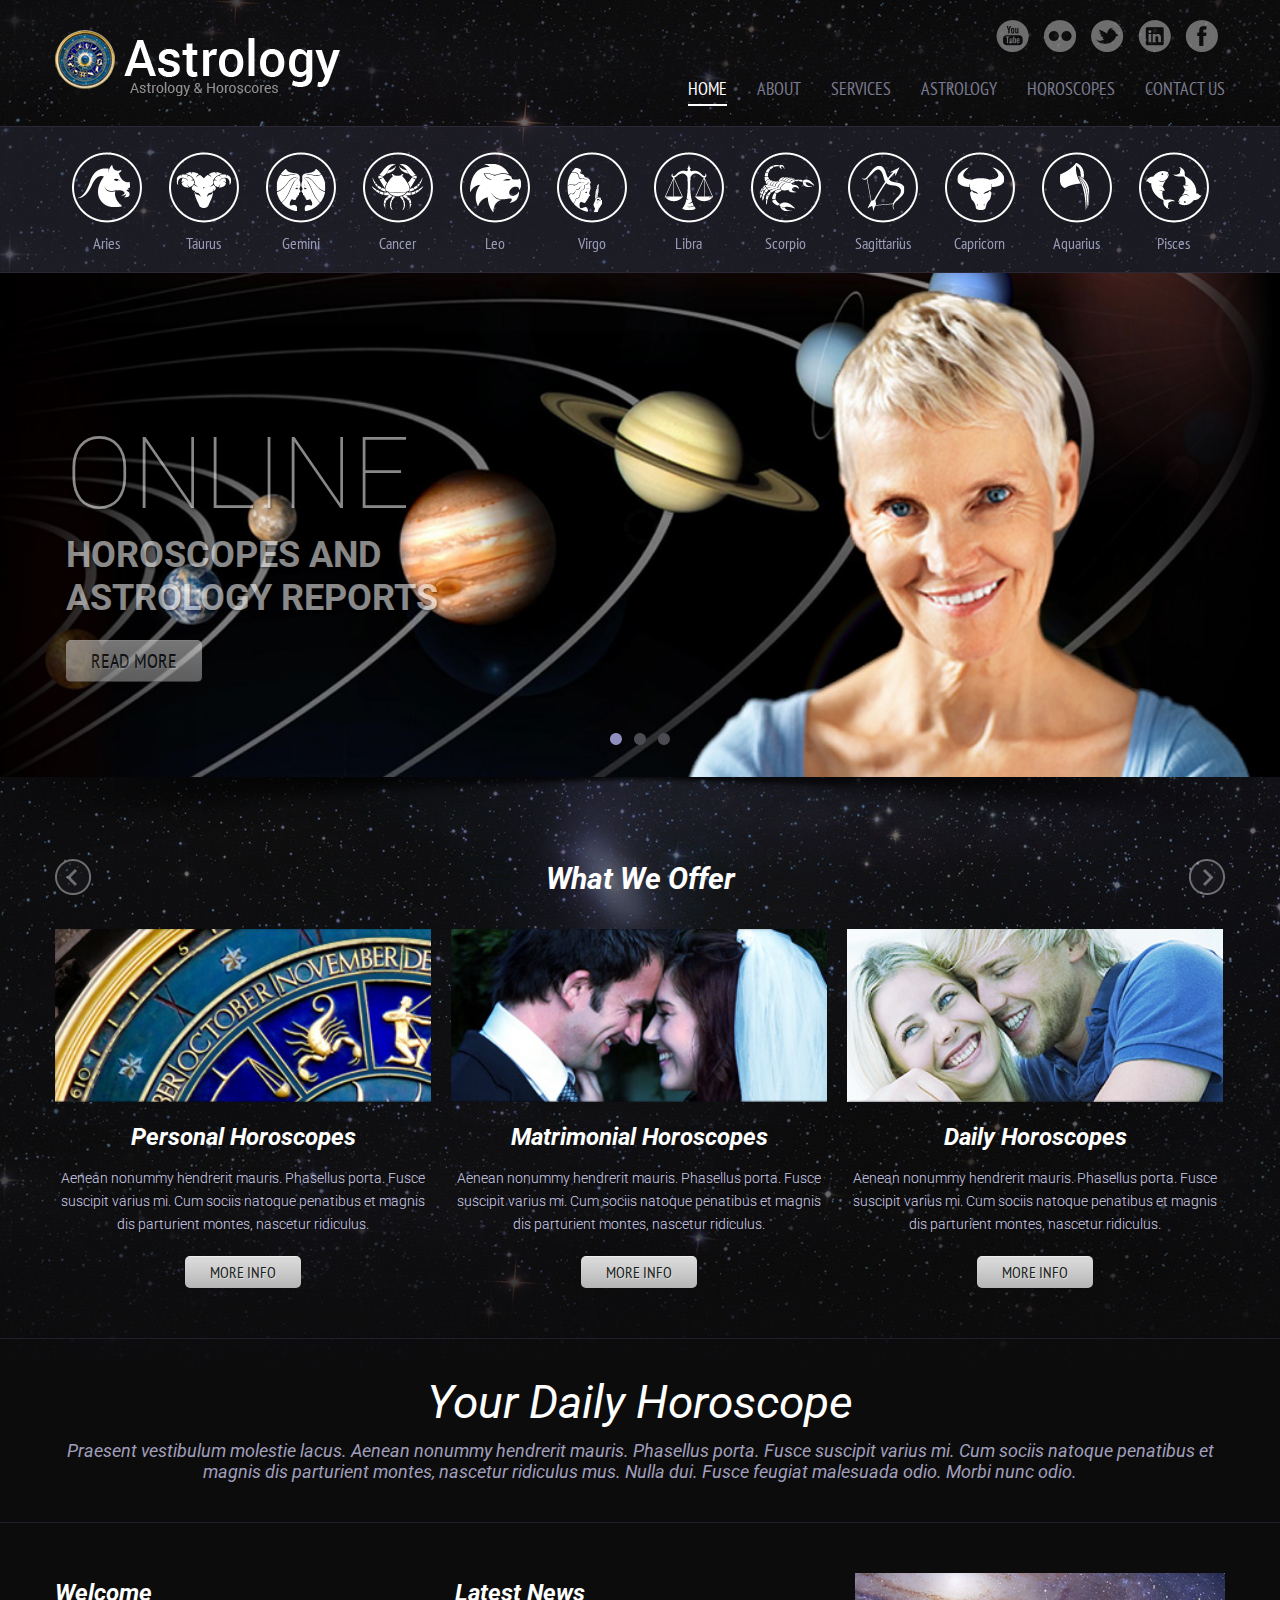
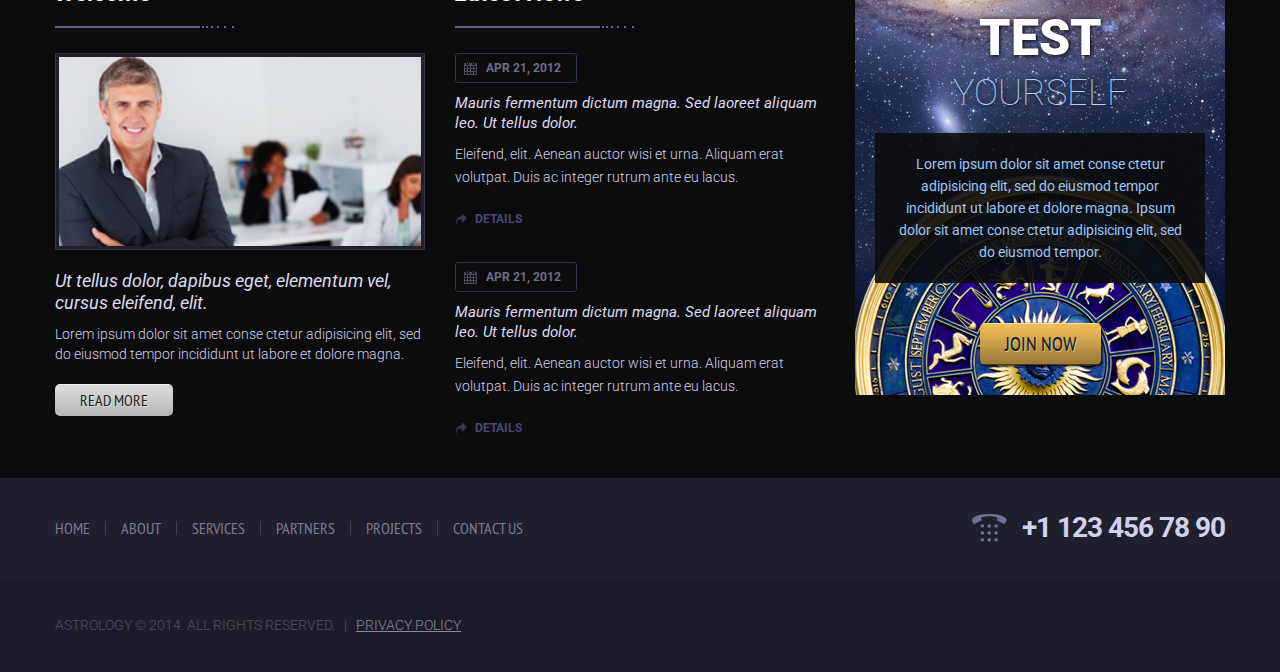
<file: index.html>
<!DOCTYPE html>
<html lang="en">
<head>
<title>Astrology & Horoscores</title>
<meta charset="utf-8">
<meta name="viewport" content="width=device-width, initial-scale=1.0">
<meta name="description" content="Your description">
<meta name="keywords" content="Your keywords">
<meta name="author" content="Your name">
<link rel="icon" href="images/favicon.ico" type="image/x-icon">
<link rel="shortcut icon" href="images/favicon.ico" type="image/x-icon" />

<link rel="stylesheet" href="css/bootstrap.css" type="text/css" media="screen">
<link rel="stylesheet" href="css/bootstrap-responsive.css" type="text/css" media="screen">    
<link rel="stylesheet" href="css/camera.css" type="text/css" media="screen">
<link rel="stylesheet" href="css/style.css" type="text/css" media="screen">

<script type="text/javascript" src="js/jquery.js"></script>  
<script type="text/javascript" src="js/jquery.easing.1.3.js"></script>
<script type="text/javascript" src="js/superfish.js"></script>

<script type="text/javascript" src="js/jquery.ui.totop.js"></script>

<script type="text/javascript" src="js/camera.js"></script>
<script type="text/javascript" src="js/jquery.mobile.customized.min.js"></script>

<script type="text/javascript" src="js/jquery.caroufredsel.js"></script>
<script type="text/javascript" src="js/jquery.touchSwipe.min.js"></script>
<script>
$(document).ready(function() {
	// camera
	$('#camera_wrap').camera({
		//thumbnails: true
		alignment			: 'center', 
		autoAdvance			: true,		
		mobileAutoAdvance	: true,
		//fx					: 'simpleFade',
		height: '36%',
		hover: false,
		loader: 'none',
		navigation: false,
		navigationHover: true,
		mobileNavHover: true,
		playPause: false,
		pauseOnClick: false,
		pagination			: true,
		time: 7000,
		transPeriod: 1000,
		minHeight: '200px'
	});

	//	carouFredSel
	$('#slider3 .carousel.main ul').carouFredSel({
		auto: {
			timeoutDuration: 8000					
		},
		responsive: true,
		prev: '.prev3',
		next: '.next3',
		width: '100%',
		scroll: {
			items: 1,
			duration: 1000,
			easing: "easeOutExpo"
		},			
		items: {
        	width: '400',
			height: 'variable',	//	optionally resize item-height			  
			visible: {
				min: 1,
				max: 3
			}
		},
		mousewheel: false,
		swipe: {
			onMouse: true,
			onTouch: true
			}
	});
	$(window).bind("resize",updateSizes_vat).bind("load",updateSizes_vat);
	function updateSizes_vat(){		
		$('#slider3 .carousel.main ul').trigger("updateSizes");
	}
	updateSizes_vat();

}); //
$(window).load(function() {
	//

}); //
</script>		
<!--[if lt IE 8]>
		<div style='text-align:center'><a href="http://www.microsoft.com/windows/internet-explorer/default.aspx?ocid=ie6_countdown_bannercode"><img src="http://www.theie6countdown.com/images/upgrade.jpg"border="0"alt=""/></a></div>  
	<![endif]-->    

<!--[if lt IE 9]>
  <script src="http://html5shim.googlecode.com/svn/trunk/html5.js"></script>      
  <link rel="stylesheet" href="css/ie.css" type="text/css" media="screen">
<![endif]-->
</head>

<body class="main">
<div id="main">

<div class="top1_wrapper">
<div class="container">
<div class="row">
<div class="span12">
<div class="top1 clearfix">
	
<header><div class="logo_wrapper"><a href="index.html" class="logo"><img src="images/logo.png" alt=""></a></div></header>

<div class="top2 clearfix">

<div class="top3_wrapper">
<div class="top3 clearfix">
<div class="social_wrapper clearfix">
	<ul class="social clearfix">
	    <li><a href="#"><img src="images/social_ic1.png"></a></li>
	    <li><a href="#"><img src="images/social_ic2.png"></a></li>
	    <li><a href="#"><img src="images/social_ic3.png"></a></li>	    
	    <li><a href="#"><img src="images/social_ic4.png"></a></li>	    
	    <li><a href="#"><img src="images/social_ic5.png"></a></li>	    
	</ul>
</div>
</div>	
</div>

<div class="menu_wrapper2">
<div class="menu_wrapper">
<div class="navbar navbar_">
	<div class="navbar-inner navbar-inner_">
		<a class="btn btn-navbar btn-navbar_" data-toggle="collapse" data-target=".nav-collapse_">
			<span class="icon-bar"></span>
			<span class="icon-bar"></span>
			<span class="icon-bar"></span>
		</a>
		<div class="nav-collapse nav-collapse_ collapse">
			<ul class="nav sf-menu clearfix">
<li class="active"><a href="index.html">Home</a></li>
<li><a href="index-1.html">About</a></li>
<li class="sub-menu sub-menu-1"><a href="index-2.html">Services</a>
<ul>	
	<li class="sub-menu sub-menu-2"><a href="index-2.html">daily horoscope<em></em></a>
		<ul>
			<li><a href="index-2.html">lorem ipsum dolor</a></li>
			<li><a href="index-2.html">sit amet</a></li>
			<li><a href="index-2.html">adipiscing elit</a></li>
			<li><a href="index-2.html">nunc suscipit</a></li>
			<li><a href="404.html">404 page not found</a></li>
		</ul>
	</li>
	<li class="sub-menu sub-menu-2"><a href="index-2.html">business horoscope<em></em></a>
		<ul>
			<li><a href="index-2.html">lorem ipsum dolor</a></li>
			<li><a href="index-2.html">sit amet</a></li>
			<li><a href="index-2.html">adipiscing elit</a></li>
			<li><a href="index-2.html">nunc suscipit</a></li>									
		</ul>
	</li>
	<li><a href="index-2.html">travel horoscope</a></li>						
</ul>						
</li>
<li><a href="index-3.html">Astrology</a></li>
<li><a href="index-4.html">Horoscopes</a></li>
<li><a href="index-5.html">contact Us</a></li>											
    </ul>
		</div>
	</div>
</div>	
</div>	
</div>

</div>

</div>	
</div>	
</div>	
</div>	
</div>	

<div class="ic_wrapper">
<div class="container">
<div class="row">
<div class="span12">
<div class="ic clearfix">
	
<nav class="menu_ic">
  <ul id="menu_ic">
    <li>
      <a href="#" class="rollover">
        <div class="cube">
          <div class="front">
            <img src="images/ic1.png" alt="" class="img_front">            
            <div class="txt1">Aries</div>
          </div>
          <div class="back">
            <img src="images/ic1.png" alt="" class="img_back">            
            <div class="txt1">Aries</div>
          </div>
        </div>
      </a>
    </li>
    <li>
      <a href="#" class="rollover">
        <div class="cube">
          <div class="front">
            <img src="images/ic2.png" alt="" class="img_front">            
            <div class="txt1">Taurus</div>
          </div>
          <div class="back">
            <img src="images/ic2.png" alt="" class="img_back">            
            <div class="txt1">Taurus</div>
          </div>
        </div>
      </a>
    </li>
    <li>
      <a href="#" class="rollover">
        <div class="cube">
          <div class="front">
            <img src="images/ic3.png" alt="" class="img_front">            
            <div class="txt1">Gemini</div>
          </div>
          <div class="back">
            <img src="images/ic3.png" alt="" class="img_back">            
            <div class="txt1">Gemini</div>
          </div>
        </div>
      </a>
    </li>
    <li>
      <a href="#" class="rollover">
        <div class="cube">
          <div class="front">
            <img src="images/ic4.png" alt="" class="img_front">            
            <div class="txt1">Cancer</div>
          </div>
          <div class="back">
            <img src="images/ic4.png" alt="" class="img_back">            
            <div class="txt1">Cancer</div>
          </div>
        </div>
      </a>
    </li>
    <li>
      <a href="#" class="rollover">
        <div class="cube">
          <div class="front">
            <img src="images/ic5.png" alt="" class="img_front">            
            <div class="txt1">Leo</div>
          </div>
          <div class="back">
            <img src="images/ic5.png" alt="" class="img_back">            
            <div class="txt1">Leo</div>
          </div>
        </div>
      </a>
    </li>
    <li>
      <a href="#" class="rollover">
        <div class="cube">
          <div class="front">
            <img src="images/ic6.png" alt="" class="img_front">            
            <div class="txt1">Virgo</div>
          </div>
          <div class="back">
            <img src="images/ic6.png" alt="" class="img_back">            
            <div class="txt1">Virgo</div>
          </div>
        </div>
      </a>
    </li>
    <li>
      <a href="#" class="rollover">
        <div class="cube">
          <div class="front">
            <img src="images/ic7.png" alt="" class="img_front">            
            <div class="txt1">Libra</div>
          </div>
          <div class="back">
            <img src="images/ic7.png" alt="" class="img_back">            
            <div class="txt1">Libra</div>
          </div>
        </div>
      </a>
    </li>
    <li>
      <a href="#" class="rollover">
        <div class="cube">
          <div class="front">
            <img src="images/ic8.png" alt="" class="img_front">            
            <div class="txt1">Scorpio</div>
          </div>
          <div class="back">
            <img src="images/ic8.png" alt="" class="img_back">            
            <div class="txt1">Scorpio</div>
          </div>
        </div>
      </a>
    </li>
    <li>
      <a href="#" class="rollover">
        <div class="cube">
          <div class="front">
            <img src="images/ic9.png" alt="" class="img_front">            
            <div class="txt1">Sagittarius</div>
          </div>
          <div class="back">
            <img src="images/ic9.png" alt="" class="img_back">            
            <div class="txt1">Sagittarius</div>
          </div>
        </div>
      </a>
    </li>
    <li>
      <a href="#" class="rollover">
        <div class="cube">
          <div class="front">
            <img src="images/ic10.png" alt="" class="img_front">            
            <div class="txt1">Capricorn</div>
          </div>
          <div class="back">
            <img src="images/ic10.png" alt="" class="img_back">            
            <div class="txt1">Capricorn</div>
          </div>
        </div>
      </a>
    </li>
    <li>
      <a href="#" class="rollover">
        <div class="cube">
          <div class="front">
            <img src="images/ic11.png" alt="" class="img_front">            
            <div class="txt1">Aquarius</div>
          </div>
          <div class="back">
            <img src="images/ic11.png" alt="" class="img_back">            
            <div class="txt1">Aquarius</div>
          </div>
        </div>
      </a>
    </li>
    <li>
      <a href="#" class="rollover">
        <div class="cube">
          <div class="front">
            <img src="images/ic12.png" alt="" class="img_front">            
            <div class="txt1">Pisces</div>
          </div>
          <div class="back">
            <img src="images/ic12.png" alt="" class="img_back">            
            <div class="txt1">Pisces</div>
          </div>
        </div>
      </a>
    </li>
       
  </ul>
</nav>	

</div>	
</div>	
</div>	
</div>	
</div>

<div class="slider_wrapper2">
<div id="slider_wrapper">
	<div id="slider" class="clearfix">
		<div id="camera_wrap">
			<div data-src="images/slide01.jpg">
				<div class="camera_caption fadeIn">
					<div class="txt1">ONLINE</div>			
					<div class="txt2">HOROSCOPES AND<br>ASTROLOGY REPORTS</div>
					<a href="#" class="button0">read more</a>
				</div>     
			</div>
			<div data-src="images/slide02.jpg">
				<div class="camera_caption fadeIn">
					<div class="txt1">your</div>			
					<div class="txt2">daily HOROSCOPES</div>
					<a href="#" class="button0">read more</a>
				</div>     
			</div>
			<div data-src="images/slide03.jpg">
				<div class="camera_caption fadeIn">
					<div class="txt1">travel</div>			
					<div class="txt2">HOROSCOPES</div>
					<a href="#" class="button0">read more</a>
				</div>     
			</div>			
		</div>	
	</div>		
</div>	
<img src="images/shadow1.png" alt="" class="shadow1">
</div>

<div id="slider3_wrapper">
<div class="container">
<div class="row">
<div class="span12">
<div id="slider3">
<div class="slider3_txt">What We Offer</div>	
<a class="prev3" href="#"></a>
<a class="next3" href="#"></a>		
<div class="carousel-box row">
	<div class="inner span12">			
		<div class="carousel main">
			<ul>
				<li>
					<div class="banner banner1">
						<div class="banner_inner">							
							<img src="images/banner1.jpg" alt="" class="img">
							<div class="txt1">Personal Horoscopes</div>
							<div class="txt2">Aenean nonummy hendrerit mauris. Phasellus porta. Fusce suscipit varius mi. Cum sociis natoque penatibus et magnis dis parturient montes, nascetur ridiculus.</div>
							<a href="#" class="button1">More Info</a>			
						</div>						
					</div>
				</li>
				<li>
					<div class="banner banner2">
						<div class="banner_inner">							
							<img src="images/banner2.jpg" alt="" class="img">
							<div class="txt1">Matrimonial Horoscopes</div>
							<div class="txt2">Aenean nonummy hendrerit mauris. Phasellus porta. Fusce suscipit varius mi. Cum sociis natoque penatibus et magnis dis parturient montes, nascetur ridiculus.</div>
							<a href="#" class="button1">More Info</a>			
						</div>						
					</div>
				</li>
				<li>
					<div class="banner banner3">
						<div class="banner_inner">							
							<img src="images/banner3.jpg" alt="" class="img">
							<div class="txt1">Daily Horoscopes</div>
							<div class="txt2">Aenean nonummy hendrerit mauris. Phasellus porta. Fusce suscipit varius mi. Cum sociis natoque penatibus et magnis dis parturient montes, nascetur ridiculus.</div>
							<a href="#" class="button1">More Info</a>			
						</div>						
					</div>
				</li>
				<li>
					<div class="banner banner4">
						<div class="banner_inner">							
							<img src="images/banner4.jpg" alt="" class="img">
							<div class="txt1">Business Horoscopes</div>
							<div class="txt2">Aenean nonummy hendrerit mauris. Phasellus porta. Fusce suscipit varius mi. Cum sociis natoque penatibus et magnis dis parturient montes, nascetur ridiculus.</div>
							<a href="#" class="button1">More Info</a>			
						</div>						
					</div>
				</li>
																	
			</ul>
		</div>
	</div>
</div>
</div>	
</div>	
</div>	
</div>	
</div>

<div class="slogan1_wrapper">
<div class="container">
<div class="row">
<div class="span12">
<div class="slogan1">
	
<div class="txt1">Your Daily Horoscope</div>
<div class="txt2">Praesent vestibulum molestie lacus. Aenean nonummy hendrerit mauris. Phasellus porta. Fusce suscipit varius mi. Cum sociis natoque penatibus et magnis dis parturient montes, nascetur ridiculus mus. Nulla dui. Fusce feugiat malesuada odio. Morbi nunc odio.</div>

</div>	
</div>	
</div>	
</div>	
</div>




<div id="content">
<div class="container">
<div class="row">
<div class="span4">

<h2>Welcome</h2>

<div class="thumb1">
  <div class="thumbnail clearfix">
    <figure class="img-polaroid"><img src="images/home01.jpg" alt=""></figure>
    <div class="caption">
      <h4>Ut tellus dolor, dapibus eget, elementum vel, cursus eleifend, elit.</h4>
      <p>
        Lorem ipsum dolor sit amet conse ctetur adipisicing elit, sed do eiusmod tempor incididunt ut labore et dolore magna.  
      </p>
      <a href="#" class="button1">Read more</a>
    </div>
  </div>
</div>


	
</div>
<div class="span4">
  
<h2>Latest News</h2>

<div class="date1">Apr 21, 2012</div>

<h5>Mauris fermentum dictum magna. Sed laoreet aliquam leo. Ut tellus dolor.</h5>

<p>
  Eleifend, elit. Aenean auctor wisi et urna. Aliquam erat volutpat. Duis ac integer rutrum ante eu lacus.
</p>

<a href="#" class="button2">details</a>

<br><br>

<div class="date1">Apr 21, 2012</div>

<h5>Mauris fermentum dictum magna. Sed laoreet aliquam leo. Ut tellus dolor.</h5>

<p>
  Eleifend, elit. Aenean auctor wisi et urna. Aliquam erat volutpat. Duis ac integer rutrum ante eu lacus.
</p>

<a href="#" class="button2">details</a>





</div>
<div class="span4">
  
<div class="test1">
  
<div class="txt1">Test</div>

<div class="txt2">Yourself</div>

<div class="txt3">Lorem ipsum dolor sit amet conse ctetur adipisicing elit, sed do eiusmod tempor incididunt ut labore et dolore magna. Ipsum dolor sit amet conse ctetur adipisicing elit, sed do eiusmod tempor.</div>

<a href="#" class="join1">Join Now</a>



</div>

</div>	
</div>	
</div>	
</div>

<div class="bot1_wrapper">
<div class="container">
<div class="row">
<div class="span12">
<div class="bot1 clearfix">
	
<div class="menu_bot">
    <ul id="menu_bot" class="clearfix">
      <li><a href="index.html">Home</a></li>
      <li><a href="index-1.html">About</a></li>
      <li><a href="index-2.html">Services</a></li>
      <li><a href="index-3.html">partners</a></li>
      <li><a href="index-4.html">projects</a></li>
      <li><a href="index-5.html">contact us</a></li>                       
    </ul>
</div>

<div class="pnone1_wrapper"><div class="phone1">+1 123 456 78 90</div></div>

</div>	
</div>	
</div>	
</div>	
</div>

<div class="bot2_wrapper">
<div class="container">
<div class="row">
<div class="span12">
<div class="bot2 clearfix">
	
<footer><div class="copyright">Astrology   © 2014. All rights reserved.&nbsp;&nbsp; | &nbsp;&nbsp;<a href="#">Privacy Policy</a></div></footer>

</div>	
</div>	
</div>	
</div>	
</div>


	
</div>
<script type="text/javascript" src="js/bootstrap.js"></script>
</body>
</html>
</file>
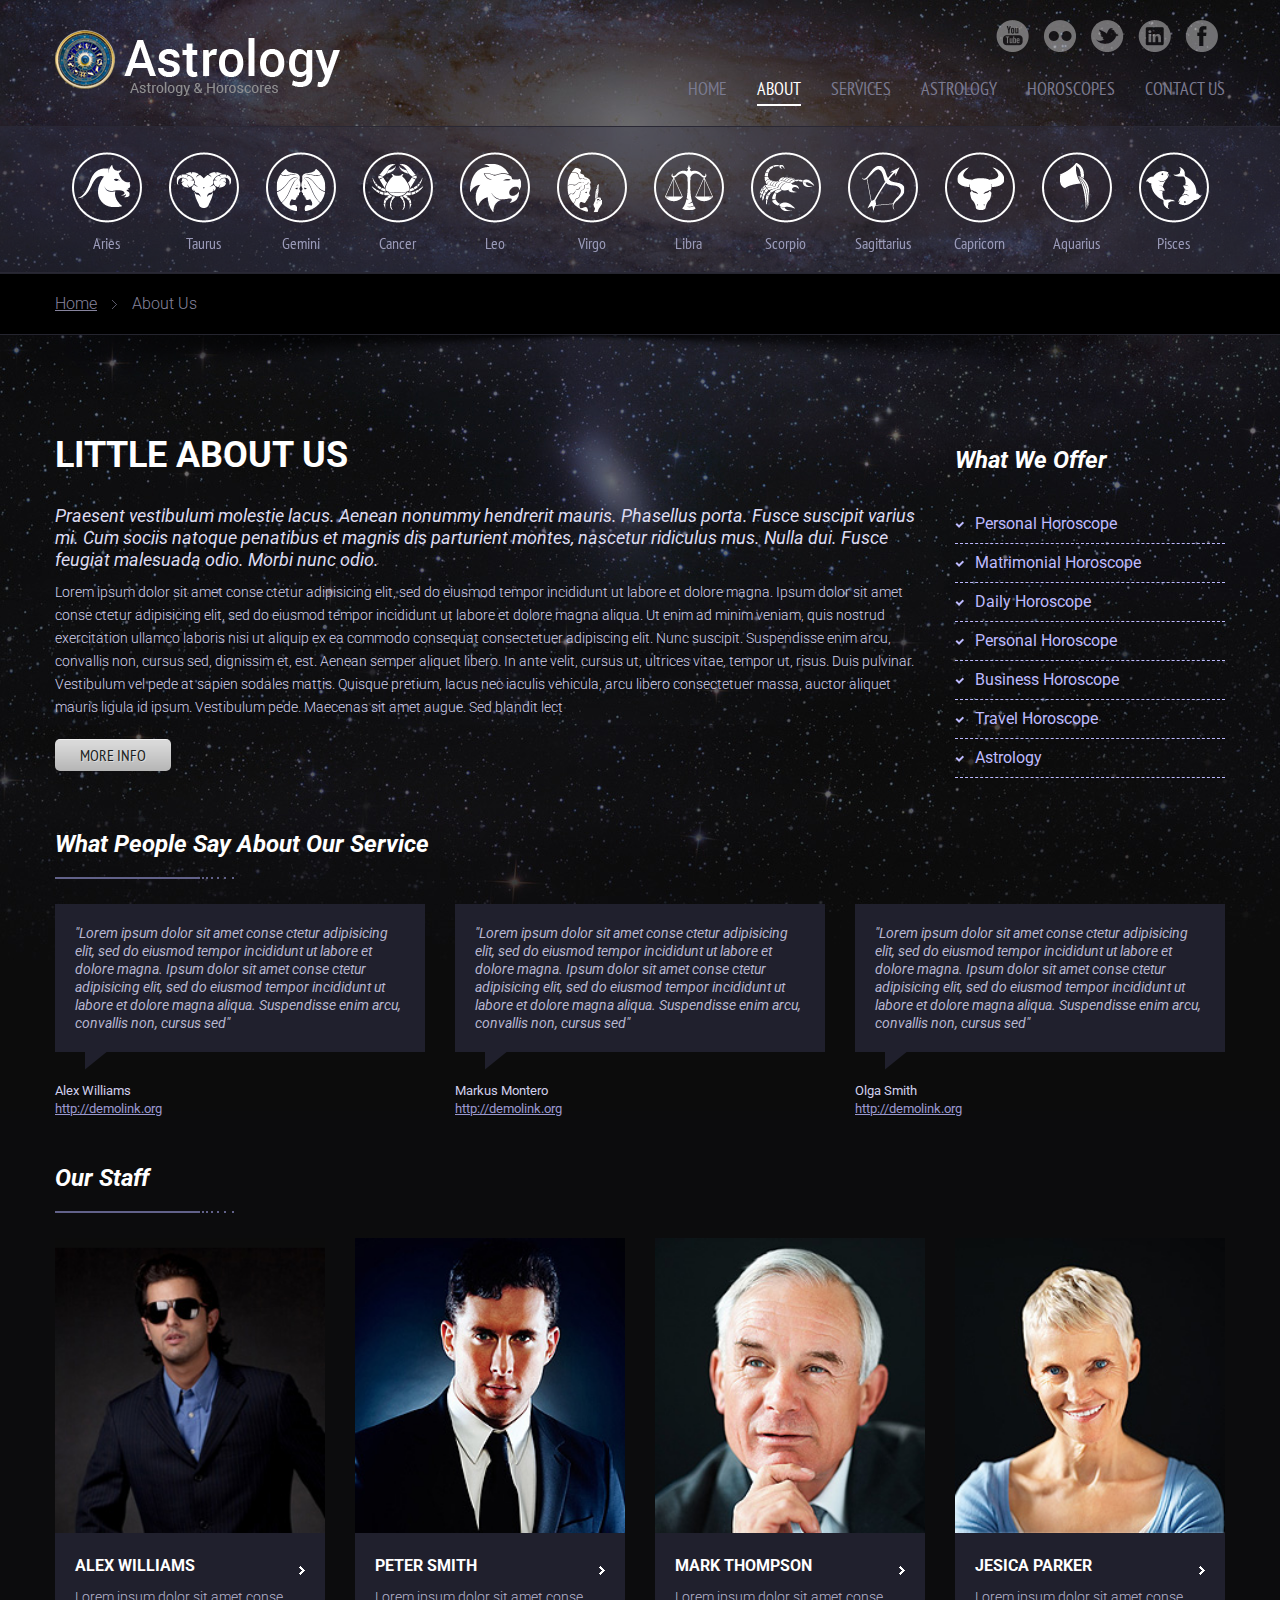
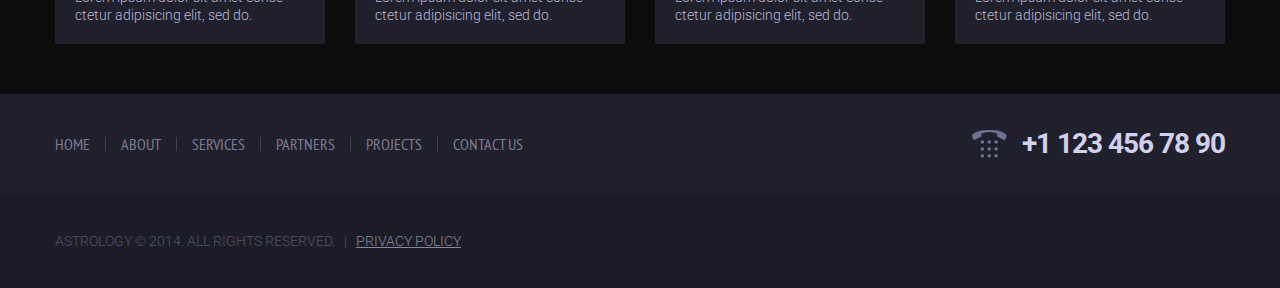
<file: index-1.html>
<!DOCTYPE html>
<html lang="en">
<head>
<title>about</title>
<meta charset="utf-8">
<meta name="viewport" content="width=device-width, initial-scale=1.0">
<meta name="description" content="Your description">
<meta name="keywords" content="Your keywords">
<meta name="author" content="Your name">
<link rel="icon" href="images/favicon.ico" type="image/x-icon">
<link rel="shortcut icon" href="images/favicon.ico" type="image/x-icon" />

<link rel="stylesheet" href="css/bootstrap.css" type="text/css" media="screen">
<link rel="stylesheet" href="css/bootstrap-responsive.css" type="text/css" media="screen">    
<link rel="stylesheet" href="css/style.css" type="text/css" media="screen">

<script type="text/javascript" src="js/jquery.js"></script>  
<script type="text/javascript" src="js/jquery.easing.1.3.js"></script>
<script type="text/javascript" src="js/superfish.js"></script>

<script type="text/javascript" src="js/jquery.ui.totop.js"></script>

<script>
$(document).ready(function() {
	//



}); //
$(window).load(function() {
	//

}); //
</script>		
<!--[if lt IE 8]>
		<div style='text-align:center'><a href="http://www.microsoft.com/windows/internet-explorer/default.aspx?ocid=ie6_countdown_bannercode"><img src="http://www.theie6countdown.com/images/upgrade.jpg"border="0"alt=""/></a></div>  
	<![endif]-->    

<!--[if lt IE 9]>
  <script src="http://html5shim.googlecode.com/svn/trunk/html5.js"></script>      
  <link rel="stylesheet" href="css/ie.css" type="text/css" media="screen">
<![endif]-->
</head>

<body class="subpage">
<div id="main">

<div class="top1_wrapper">
<div class="container">
<div class="row">
<div class="span12">
<div class="top1 clearfix">
	
<header><div class="logo_wrapper"><a href="index.html" class="logo"><img src="images/logo.png" alt=""></a></div></header>

<div class="top2 clearfix">

<div class="top3_wrapper">
<div class="top3 clearfix">
<div class="social_wrapper clearfix">
	<ul class="social clearfix">
	    <li><a href="#"><img src="images/social_ic1.png"></a></li>
	    <li><a href="#"><img src="images/social_ic2.png"></a></li>
	    <li><a href="#"><img src="images/social_ic3.png"></a></li>	    
	    <li><a href="#"><img src="images/social_ic4.png"></a></li>	    
	    <li><a href="#"><img src="images/social_ic5.png"></a></li>	    
	</ul>
</div>
</div>	
</div>

<div class="menu_wrapper2">
<div class="menu_wrapper">
<div class="navbar navbar_">
	<div class="navbar-inner navbar-inner_">
		<a class="btn btn-navbar btn-navbar_" data-toggle="collapse" data-target=".nav-collapse_">
			<span class="icon-bar"></span>
			<span class="icon-bar"></span>
			<span class="icon-bar"></span>
		</a>
		<div class="nav-collapse nav-collapse_ collapse">
			<ul class="nav sf-menu clearfix">
<li><a href="index.html">Home</a></li>
<li class="active"><a href="index-1.html">About</a></li>
<li class="sub-menu sub-menu-1"><a href="index-2.html">Services</a>
<ul>	
	<li class="sub-menu sub-menu-2"><a href="index-2.html">daily horoscope<em></em></a>
		<ul>
			<li><a href="index-2.html">lorem ipsum dolor</a></li>
			<li><a href="index-2.html">sit amet</a></li>
			<li><a href="index-2.html">adipiscing elit</a></li>
			<li><a href="index-2.html">nunc suscipit</a></li>
			<li><a href="404.html">404 page not found</a></li>
		</ul>
	</li>
	<li class="sub-menu sub-menu-2"><a href="index-2.html">business horoscope<em></em></a>
		<ul>
			<li><a href="index-2.html">lorem ipsum dolor</a></li>
			<li><a href="index-2.html">sit amet</a></li>
			<li><a href="index-2.html">adipiscing elit</a></li>
			<li><a href="index-2.html">nunc suscipit</a></li>									
		</ul>
	</li>
	<li><a href="index-2.html">travel horoscope</a></li>						
</ul>						
</li>
<li><a href="index-3.html">Astrology</a></li>
<li><a href="index-4.html">Horoscopes</a></li>
<li><a href="index-5.html">contact Us</a></li>											
    </ul>
		</div>
	</div>
</div>	
</div>	
</div>

</div>

</div>	
</div>	
</div>	
</div>	
</div>	

<div class="ic_wrapper">
<div class="container">
<div class="row">
<div class="span12">
<div class="ic clearfix">
	
<nav class="menu_ic">
  <ul id="menu_ic">
    <li>
      <a href="#" class="rollover">
        <div class="cube">
          <div class="front">
            <img src="images/ic1.png" alt="" class="img_front">            
            <div class="txt1">Aries</div>
          </div>
          <div class="back">
            <img src="images/ic1.png" alt="" class="img_back">            
            <div class="txt1">Aries</div>
          </div>
        </div>
      </a>
    </li>
    <li>
      <a href="#" class="rollover">
        <div class="cube">
          <div class="front">
            <img src="images/ic2.png" alt="" class="img_front">            
            <div class="txt1">Taurus</div>
          </div>
          <div class="back">
            <img src="images/ic2.png" alt="" class="img_back">            
            <div class="txt1">Taurus</div>
          </div>
        </div>
      </a>
    </li>
    <li>
      <a href="#" class="rollover">
        <div class="cube">
          <div class="front">
            <img src="images/ic3.png" alt="" class="img_front">            
            <div class="txt1">Gemini</div>
          </div>
          <div class="back">
            <img src="images/ic3.png" alt="" class="img_back">            
            <div class="txt1">Gemini</div>
          </div>
        </div>
      </a>
    </li>
    <li>
      <a href="#" class="rollover">
        <div class="cube">
          <div class="front">
            <img src="images/ic4.png" alt="" class="img_front">            
            <div class="txt1">Cancer</div>
          </div>
          <div class="back">
            <img src="images/ic4.png" alt="" class="img_back">            
            <div class="txt1">Cancer</div>
          </div>
        </div>
      </a>
    </li>
    <li>
      <a href="#" class="rollover">
        <div class="cube">
          <div class="front">
            <img src="images/ic5.png" alt="" class="img_front">            
            <div class="txt1">Leo</div>
          </div>
          <div class="back">
            <img src="images/ic5.png" alt="" class="img_back">            
            <div class="txt1">Leo</div>
          </div>
        </div>
      </a>
    </li>
    <li>
      <a href="#" class="rollover">
        <div class="cube">
          <div class="front">
            <img src="images/ic6.png" alt="" class="img_front">            
            <div class="txt1">Virgo</div>
          </div>
          <div class="back">
            <img src="images/ic6.png" alt="" class="img_back">            
            <div class="txt1">Virgo</div>
          </div>
        </div>
      </a>
    </li>
    <li>
      <a href="#" class="rollover">
        <div class="cube">
          <div class="front">
            <img src="images/ic7.png" alt="" class="img_front">            
            <div class="txt1">Libra</div>
          </div>
          <div class="back">
            <img src="images/ic7.png" alt="" class="img_back">            
            <div class="txt1">Libra</div>
          </div>
        </div>
      </a>
    </li>
    <li>
      <a href="#" class="rollover">
        <div class="cube">
          <div class="front">
            <img src="images/ic8.png" alt="" class="img_front">            
            <div class="txt1">Scorpio</div>
          </div>
          <div class="back">
            <img src="images/ic8.png" alt="" class="img_back">            
            <div class="txt1">Scorpio</div>
          </div>
        </div>
      </a>
    </li>
    <li>
      <a href="#" class="rollover">
        <div class="cube">
          <div class="front">
            <img src="images/ic9.png" alt="" class="img_front">            
            <div class="txt1">Sagittarius</div>
          </div>
          <div class="back">
            <img src="images/ic9.png" alt="" class="img_back">            
            <div class="txt1">Sagittarius</div>
          </div>
        </div>
      </a>
    </li>
    <li>
      <a href="#" class="rollover">
        <div class="cube">
          <div class="front">
            <img src="images/ic10.png" alt="" class="img_front">            
            <div class="txt1">Capricorn</div>
          </div>
          <div class="back">
            <img src="images/ic10.png" alt="" class="img_back">            
            <div class="txt1">Capricorn</div>
          </div>
        </div>
      </a>
    </li>
    <li>
      <a href="#" class="rollover">
        <div class="cube">
          <div class="front">
            <img src="images/ic11.png" alt="" class="img_front">            
            <div class="txt1">Aquarius</div>
          </div>
          <div class="back">
            <img src="images/ic11.png" alt="" class="img_back">            
            <div class="txt1">Aquarius</div>
          </div>
        </div>
      </a>
    </li>
    <li>
      <a href="#" class="rollover">
        <div class="cube">
          <div class="front">
            <img src="images/ic12.png" alt="" class="img_front">            
            <div class="txt1">Pisces</div>
          </div>
          <div class="back">
            <img src="images/ic12.png" alt="" class="img_back">            
            <div class="txt1">Pisces</div>
          </div>
        </div>
      </a>
    </li>
       
  </ul>
</nav>	

</div>	
</div>	
</div>	
</div>	
</div>



<div class="breadcrumbs1_wrapper2">
<div class="breadcrumbs1_wrapper">
<div class="container">
<div class="row">
<div class="span12">
<div class="breadcrumbs1"><a href="index.html">Home</a><span></span>About Us</div>    
</div>
</div>  
</div>  
</div>
<img src="images/shadow1.png" alt="" class="shadow1">
</div>



<div id="content">
<div class="container">
<div class="row">
<div class="span9">
  
<h1>Little about us</h1>

<h4>Praesent vestibulum molestie lacus. Aenean nonummy hendrerit mauris. Phasellus porta. Fusce suscipit varius mi. Cum sociis natoque penatibus et magnis dis parturient montes, nascetur ridiculus mus. Nulla dui. Fusce feugiat malesuada odio. Morbi nunc odio.</h4>

<p>
  Lorem ipsum dolor sit amet conse ctetur adipisicing elit, sed do eiusmod tempor incididunt ut labore et dolore magna. Ipsum dolor sit amet conse ctetur adipisicing elit, sed do eiusmod tempor incididunt ut labore et dolore magna aliqua. Ut enim ad minim veniam, quis nostrud exercitation ullamco laboris nisi ut aliquip ex ea commodo consequat consectetuer adipiscing elit. Nunc suscipit. Suspendisse enim arcu, convallis non, cursus sed, dignissim et, est. Aenean semper aliquet libero. In ante velit, cursus ut, ultrices vitae, tempor ut, risus. Duis pulvinar. Vestibulum vel pede at sapien sodales mattis. Quisque pretium, lacus nec iaculis vehicula, arcu libero consectetuer massa, auctor aliquet mauris ligula id ipsum. Vestibulum pede. Maecenas sit amet augue. Sed blandit lect
</p>

<a href="#" class="button1">More Info</a>


</div>	
<div class="span3">
  
<h3>What We Offer</h3>

<ul class="ul1">
  <li><a href="#">Personal Horoscope</a></li>
  <li><a href="#">Matrimonial Horoscope</a></li>
  <li><a href="#">Daily Horoscope</a></li>
  <li><a href="#">Personal Horoscope</a></li>
  <li><a href="#">Business Horoscope</a></li>  
  <li><a href="#">Travel Horoscope</a></li>
  <li><a href="#">Astrology</a></li>                                           
</ul>




</div>
</div>	

<br>

<h2>What People Say About Our Service</h2>

<div class="row">
<div class="span4">
  
<div class="testimonial1">
  <div class="txt1">
    "Lorem ipsum dolor sit amet conse ctetur adipisicing elit, sed do eiusmod tempor incididunt ut labore et dolore magna. Ipsum dolor sit amet conse ctetur adipisicing elit, sed do eiusmod tempor incididunt ut labore et dolore magna aliqua. Suspendisse enim arcu, convallis non, cursus sed"
  </div>
  <div class="txt2">
    <span>Alex Williams</span><br><a href="#">http://demolink.org</a>
  </div>  
</div>

</div>
<div class="span4">
  
<div class="testimonial1">
  <div class="txt1">
    "Lorem ipsum dolor sit amet conse ctetur adipisicing elit, sed do eiusmod tempor incididunt ut labore et dolore magna. Ipsum dolor sit amet conse ctetur adipisicing elit, sed do eiusmod tempor incididunt ut labore et dolore magna aliqua. Suspendisse enim arcu, convallis non, cursus sed"
  </div>
  <div class="txt2">
    <span>Markus Montero</span><br><a href="#">http://demolink.org</a>
  </div>  
</div>

</div>
<div class="span4">
  
<div class="testimonial1">
  <div class="txt1">
    "Lorem ipsum dolor sit amet conse ctetur adipisicing elit, sed do eiusmod tempor incididunt ut labore et dolore magna. Ipsum dolor sit amet conse ctetur adipisicing elit, sed do eiusmod tempor incididunt ut labore et dolore magna aliqua. Suspendisse enim arcu, convallis non, cursus sed"
  </div>
  <div class="txt2">
    <span>Olga Smith</span><br><a href="#">http://demolink.org</a>
  </div>  
</div>

</div>  
</div>

<h2>Our Staff</h2>

<div class="row">
<div class="span3">
<div class="thumb2">
  <div class="thumbnail clearfix">
    <a href="#">
      <figure class=""><img src="images/about01.jpg" alt=""></figure>
      <div class="caption">
        <div class="txt1">Alex Williams</div>
        <div class="txt2">Lorem ipsum dolor sit amet conse ctetur adipisicing elit, sed do.</div>        
      </div>
    </a>
  </div>
</div>  
</div>
<div class="span3">
<div class="thumb2">
  <div class="thumbnail clearfix">
    <a href="#">
      <figure class=""><img src="images/about02.jpg" alt=""></figure>
      <div class="caption">
        <div class="txt1">Peter Smith</div>
        <div class="txt2">Lorem ipsum dolor sit amet conse ctetur adipisicing elit, sed do.</div>        
      </div>
    </a>
  </div>
</div>  
</div>
<div class="span3">
<div class="thumb2">
  <div class="thumbnail clearfix">
    <a href="#">
      <figure class=""><img src="images/about03.jpg" alt=""></figure>
      <div class="caption">
        <div class="txt1">Mark thompson</div>
        <div class="txt2">Lorem ipsum dolor sit amet conse ctetur adipisicing elit, sed do.</div>        
      </div>
    </a>
  </div>
</div>  
</div>
<div class="span3">
<div class="thumb2">
  <div class="thumbnail clearfix">
    <a href="#">
      <figure class=""><img src="images/about04.jpg" alt=""></figure>
      <div class="caption">
        <div class="txt1">Jesica Parker</div>
        <div class="txt2">Lorem ipsum dolor sit amet conse ctetur adipisicing elit, sed do.</div>        
      </div>
    </a>
  </div>
</div>  
</div>  
</div>


</div>	
</div>

<div class="bot1_wrapper">
<div class="container">
<div class="row">
<div class="span12">
<div class="bot1 clearfix">
	
<div class="menu_bot">
    <ul id="menu_bot" class="clearfix">
      <li><a href="index.html">Home</a></li>
      <li><a href="index-1.html">About</a></li>
      <li><a href="index-2.html">Services</a></li>
      <li><a href="index-3.html">partners</a></li>
      <li><a href="index-4.html">projects</a></li>
      <li><a href="index-5.html">contact us</a></li>                       
    </ul>
</div>

<div class="pnone1_wrapper"><div class="phone1">+1 123 456 78 90</div></div>

</div>	
</div>	
</div>	
</div>	
</div>

<div class="bot2_wrapper">
<div class="container">
<div class="row">
<div class="span12">
<div class="bot2 clearfix">
	
<footer><div class="copyright">Astrology   © 2014. All rights reserved.&nbsp;&nbsp; | &nbsp;&nbsp;<a href="#">Privacy Policy</a></div></footer>

</div>	
</div>	
</div>	
</div>	
</div>


	
</div>
<script type="text/javascript" src="js/bootstrap.js"></script>
</body>
</html>
</file>
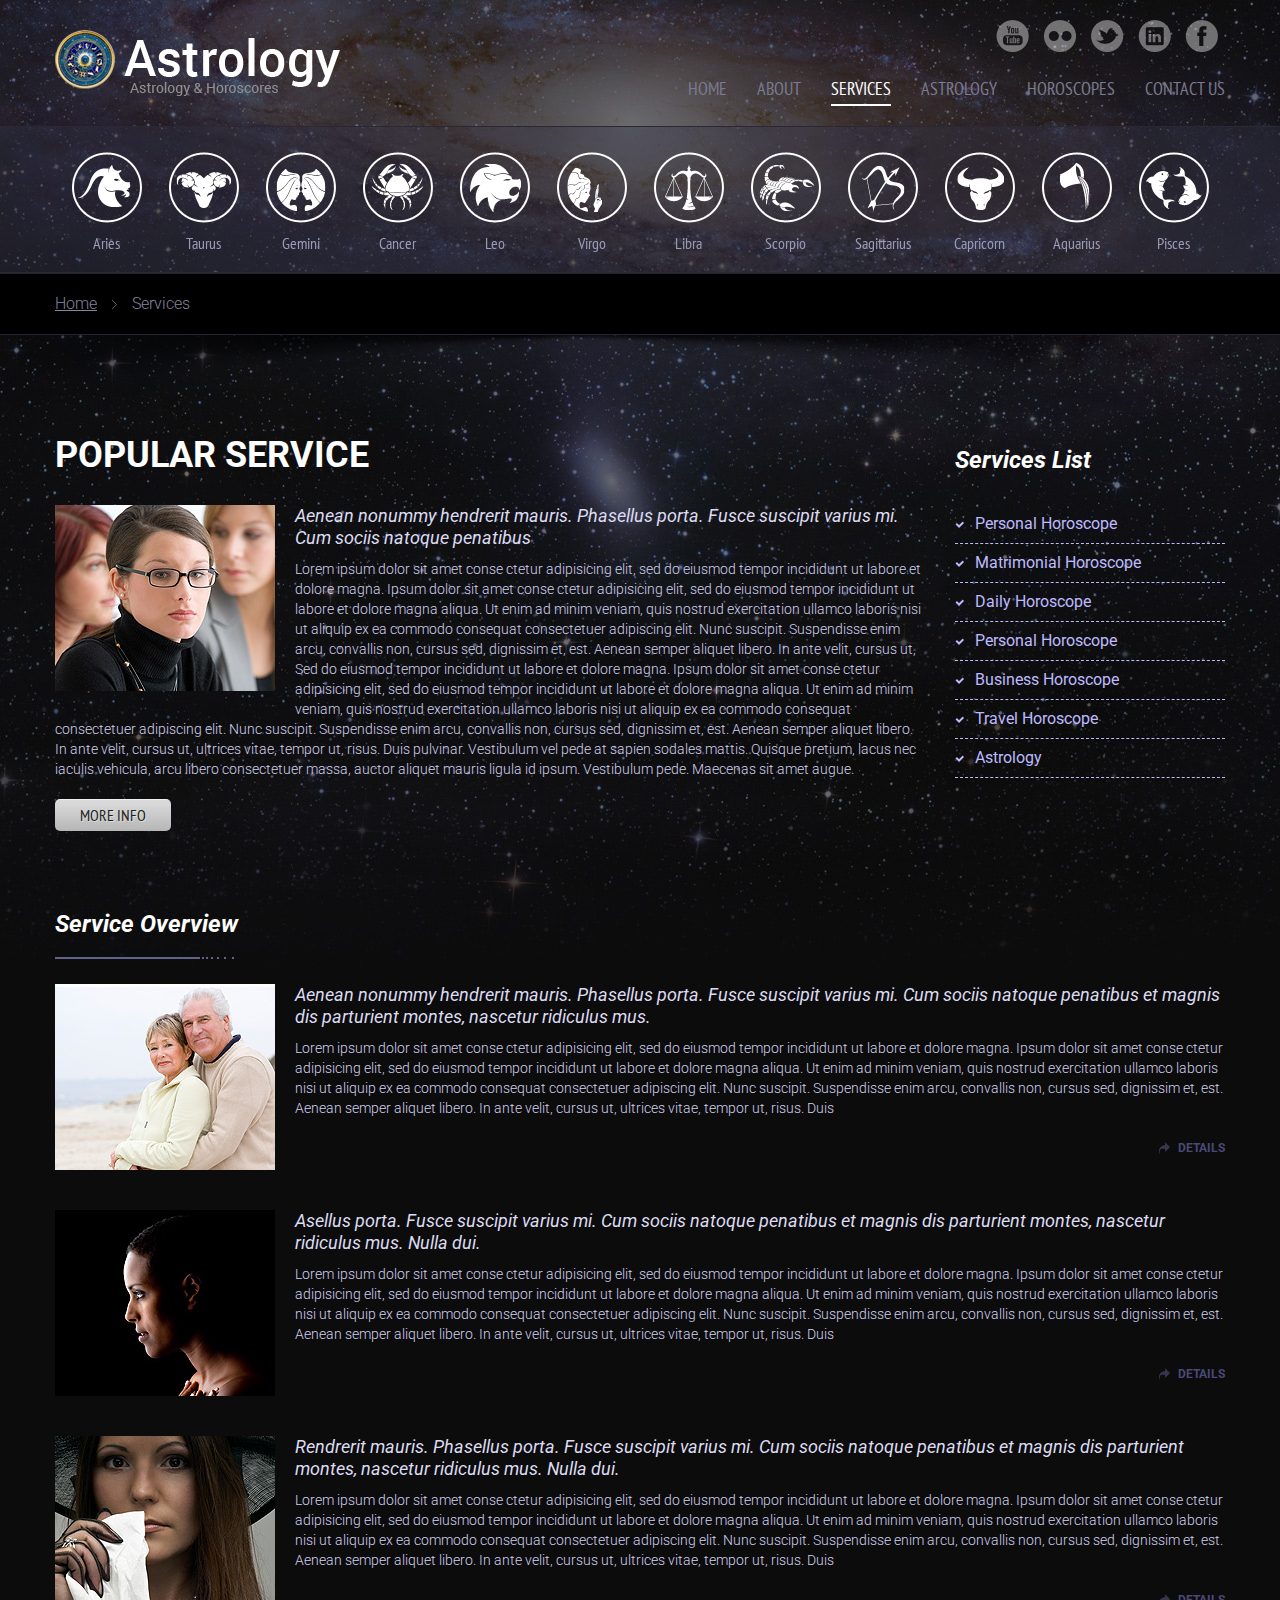
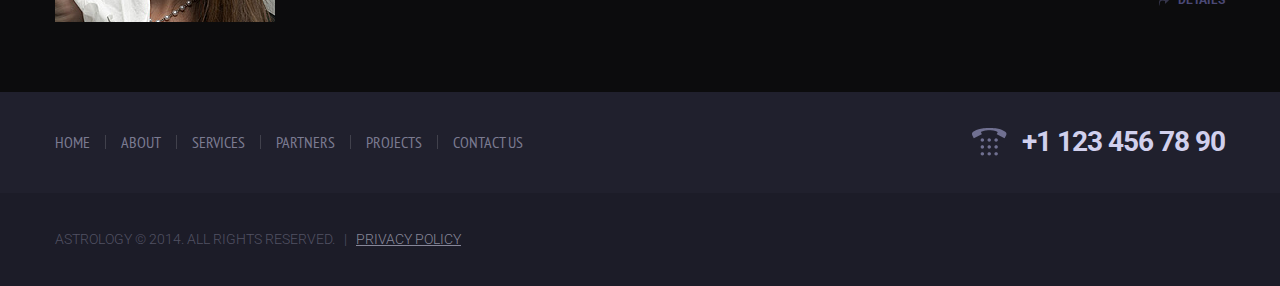
<file: index-2.html>
<!DOCTYPE html>
<html lang="en">
<head>
<title>services</title>
<meta charset="utf-8">
<meta name="viewport" content="width=device-width, initial-scale=1.0">
<meta name="description" content="Your description">
<meta name="keywords" content="Your keywords">
<meta name="author" content="Your name">
<link rel="icon" href="images/favicon.ico" type="image/x-icon">
<link rel="shortcut icon" href="images/favicon.ico" type="image/x-icon" />

<link rel="stylesheet" href="css/bootstrap.css" type="text/css" media="screen">
<link rel="stylesheet" href="css/bootstrap-responsive.css" type="text/css" media="screen">    
<link rel="stylesheet" href="css/style.css" type="text/css" media="screen">

<script type="text/javascript" src="js/jquery.js"></script>  
<script type="text/javascript" src="js/jquery.easing.1.3.js"></script>
<script type="text/javascript" src="js/superfish.js"></script>

<script type="text/javascript" src="js/jquery.ui.totop.js"></script>

<script>
$(document).ready(function() {
	//



}); //
$(window).load(function() {
	//

}); //
</script>		
<!--[if lt IE 8]>
		<div style='text-align:center'><a href="http://www.microsoft.com/windows/internet-explorer/default.aspx?ocid=ie6_countdown_bannercode"><img src="http://www.theie6countdown.com/images/upgrade.jpg"border="0"alt=""/></a></div>  
	<![endif]-->    

<!--[if lt IE 9]>
  <script src="http://html5shim.googlecode.com/svn/trunk/html5.js"></script>      
  <link rel="stylesheet" href="css/ie.css" type="text/css" media="screen">
<![endif]-->
</head>

<body class="subpage">
<div id="main">

<div class="top1_wrapper">
<div class="container">
<div class="row">
<div class="span12">
<div class="top1 clearfix">
	
<header><div class="logo_wrapper"><a href="index.html" class="logo"><img src="images/logo.png" alt=""></a></div></header>

<div class="top2 clearfix">

<div class="top3_wrapper">
<div class="top3 clearfix">
<div class="social_wrapper clearfix">
	<ul class="social clearfix">
	    <li><a href="#"><img src="images/social_ic1.png"></a></li>
	    <li><a href="#"><img src="images/social_ic2.png"></a></li>
	    <li><a href="#"><img src="images/social_ic3.png"></a></li>	    
	    <li><a href="#"><img src="images/social_ic4.png"></a></li>	    
	    <li><a href="#"><img src="images/social_ic5.png"></a></li>	    
	</ul>
</div>
</div>	
</div>

<div class="menu_wrapper2">
<div class="menu_wrapper">
<div class="navbar navbar_">
	<div class="navbar-inner navbar-inner_">
		<a class="btn btn-navbar btn-navbar_" data-toggle="collapse" data-target=".nav-collapse_">
			<span class="icon-bar"></span>
			<span class="icon-bar"></span>
			<span class="icon-bar"></span>
		</a>
		<div class="nav-collapse nav-collapse_ collapse">
			<ul class="nav sf-menu clearfix">
<li><a href="index.html">Home</a></li>
<li><a href="index-1.html">About</a></li>
<li class="active sub-menu sub-menu-1"><a href="index-2.html">Services</a>
<ul>	
	<li class="sub-menu sub-menu-2"><a href="index-2.html">daily horoscope<em></em></a>
		<ul>
			<li><a href="index-2.html">lorem ipsum dolor</a></li>
			<li><a href="index-2.html">sit amet</a></li>
			<li><a href="index-2.html">adipiscing elit</a></li>
			<li><a href="index-2.html">nunc suscipit</a></li>
			<li><a href="404.html">404 page not found</a></li>
		</ul>
	</li>
	<li class="sub-menu sub-menu-2"><a href="index-2.html">business horoscope<em></em></a>
		<ul>
			<li><a href="index-2.html">lorem ipsum dolor</a></li>
			<li><a href="index-2.html">sit amet</a></li>
			<li><a href="index-2.html">adipiscing elit</a></li>
			<li><a href="index-2.html">nunc suscipit</a></li>									
		</ul>
	</li>
	<li><a href="index-2.html">travel horoscope</a></li>						
</ul>						
</li>
<li><a href="index-3.html">Astrology</a></li>
<li><a href="index-4.html">Horoscopes</a></li>
<li><a href="index-5.html">contact Us</a></li>											
    </ul>
		</div>
	</div>
</div>	
</div>	
</div>

</div>

</div>	
</div>	
</div>	
</div>	
</div>	

<div class="ic_wrapper">
<div class="container">
<div class="row">
<div class="span12">
<div class="ic clearfix">
	
<nav class="menu_ic">
  <ul id="menu_ic">
    <li>
      <a href="#" class="rollover">
        <div class="cube">
          <div class="front">
            <img src="images/ic1.png" alt="" class="img_front">            
            <div class="txt1">Aries</div>
          </div>
          <div class="back">
            <img src="images/ic1.png" alt="" class="img_back">            
            <div class="txt1">Aries</div>
          </div>
        </div>
      </a>
    </li>
    <li>
      <a href="#" class="rollover">
        <div class="cube">
          <div class="front">
            <img src="images/ic2.png" alt="" class="img_front">            
            <div class="txt1">Taurus</div>
          </div>
          <div class="back">
            <img src="images/ic2.png" alt="" class="img_back">            
            <div class="txt1">Taurus</div>
          </div>
        </div>
      </a>
    </li>
    <li>
      <a href="#" class="rollover">
        <div class="cube">
          <div class="front">
            <img src="images/ic3.png" alt="" class="img_front">            
            <div class="txt1">Gemini</div>
          </div>
          <div class="back">
            <img src="images/ic3.png" alt="" class="img_back">            
            <div class="txt1">Gemini</div>
          </div>
        </div>
      </a>
    </li>
    <li>
      <a href="#" class="rollover">
        <div class="cube">
          <div class="front">
            <img src="images/ic4.png" alt="" class="img_front">            
            <div class="txt1">Cancer</div>
          </div>
          <div class="back">
            <img src="images/ic4.png" alt="" class="img_back">            
            <div class="txt1">Cancer</div>
          </div>
        </div>
      </a>
    </li>
    <li>
      <a href="#" class="rollover">
        <div class="cube">
          <div class="front">
            <img src="images/ic5.png" alt="" class="img_front">            
            <div class="txt1">Leo</div>
          </div>
          <div class="back">
            <img src="images/ic5.png" alt="" class="img_back">            
            <div class="txt1">Leo</div>
          </div>
        </div>
      </a>
    </li>
    <li>
      <a href="#" class="rollover">
        <div class="cube">
          <div class="front">
            <img src="images/ic6.png" alt="" class="img_front">            
            <div class="txt1">Virgo</div>
          </div>
          <div class="back">
            <img src="images/ic6.png" alt="" class="img_back">            
            <div class="txt1">Virgo</div>
          </div>
        </div>
      </a>
    </li>
    <li>
      <a href="#" class="rollover">
        <div class="cube">
          <div class="front">
            <img src="images/ic7.png" alt="" class="img_front">            
            <div class="txt1">Libra</div>
          </div>
          <div class="back">
            <img src="images/ic7.png" alt="" class="img_back">            
            <div class="txt1">Libra</div>
          </div>
        </div>
      </a>
    </li>
    <li>
      <a href="#" class="rollover">
        <div class="cube">
          <div class="front">
            <img src="images/ic8.png" alt="" class="img_front">            
            <div class="txt1">Scorpio</div>
          </div>
          <div class="back">
            <img src="images/ic8.png" alt="" class="img_back">            
            <div class="txt1">Scorpio</div>
          </div>
        </div>
      </a>
    </li>
    <li>
      <a href="#" class="rollover">
        <div class="cube">
          <div class="front">
            <img src="images/ic9.png" alt="" class="img_front">            
            <div class="txt1">Sagittarius</div>
          </div>
          <div class="back">
            <img src="images/ic9.png" alt="" class="img_back">            
            <div class="txt1">Sagittarius</div>
          </div>
        </div>
      </a>
    </li>
    <li>
      <a href="#" class="rollover">
        <div class="cube">
          <div class="front">
            <img src="images/ic10.png" alt="" class="img_front">            
            <div class="txt1">Capricorn</div>
          </div>
          <div class="back">
            <img src="images/ic10.png" alt="" class="img_back">            
            <div class="txt1">Capricorn</div>
          </div>
        </div>
      </a>
    </li>
    <li>
      <a href="#" class="rollover">
        <div class="cube">
          <div class="front">
            <img src="images/ic11.png" alt="" class="img_front">            
            <div class="txt1">Aquarius</div>
          </div>
          <div class="back">
            <img src="images/ic11.png" alt="" class="img_back">            
            <div class="txt1">Aquarius</div>
          </div>
        </div>
      </a>
    </li>
    <li>
      <a href="#" class="rollover">
        <div class="cube">
          <div class="front">
            <img src="images/ic12.png" alt="" class="img_front">            
            <div class="txt1">Pisces</div>
          </div>
          <div class="back">
            <img src="images/ic12.png" alt="" class="img_back">            
            <div class="txt1">Pisces</div>
          </div>
        </div>
      </a>
    </li>
       
  </ul>
</nav>	

</div>	
</div>	
</div>	
</div>	
</div>



<div class="breadcrumbs1_wrapper2">
<div class="breadcrumbs1_wrapper">
<div class="container">
<div class="row">
<div class="span12">
<div class="breadcrumbs1"><a href="index.html">Home</a><span></span>Services</div>    
</div>
</div>  
</div>  
</div>
<img src="images/shadow1.png" alt="" class="shadow1">
</div>



<div id="content">
<div class="container">
<div class="row">
<div class="span9">
  
<h1>Popular Service</h1>

<div class="thumb3">
  <div class="thumbnail clearfix">
    <figure class=""><img src="images/services01.jpg" alt=""></figure>
    <div class="caption">
      <h4>Aenean nonummy hendrerit mauris. Phasellus porta. Fusce suscipit varius mi. Cum sociis natoque penatibus </h4>

      <p>
        Lorem ipsum dolor sit amet conse ctetur adipisicing elit, sed do eiusmod tempor incididunt ut labore et dolore magna. Ipsum dolor sit amet conse ctetur adipisicing elit, sed do eiusmod tempor incididunt ut labore et dolore magna aliqua. Ut enim ad minim veniam, quis nostrud exercitation ullamco laboris nisi ut aliquip ex ea commodo consequat consectetuer adipiscing elit. Nunc suscipit. Suspendisse enim arcu, convallis non, cursus sed, dignissim et, est. Aenean semper aliquet libero. In ante velit, cursus ut, Sed do eiusmod tempor incididunt ut labore et dolore magna. Ipsum dolor sit amet conse ctetur adipisicing elit, sed do eiusmod tempor incididunt ut labore et dolore magna aliqua. Ut enim ad minim veniam, quis nostrud exercitation ullamco laboris nisi ut aliquip ex ea commodo consequat consectetuer adipiscing elit. Nunc suscipit. Suspendisse enim arcu, convallis non, cursus sed, dignissim et, est. Aenean semper aliquet libero. In ante velit, cursus ut, ultrices vitae, tempor ut, risus. Duis pulvinar. Vestibulum vel pede at sapien sodales mattis. Quisque pretium, lacus nec iaculis vehicula, arcu libero consectetuer massa, auctor aliquet mauris ligula id ipsum. Vestibulum pede. Maecenas sit amet augue. 
      </p>

      <a href="#" class="button1">More Info</a>
    </div>
  </div>
</div>




</div>	
<div class="span3">
  
<h3>Services List</h3>

<ul class="ul1">
  <li><a href="#">Personal Horoscope</a></li>
  <li><a href="#">Matrimonial Horoscope</a></li>
  <li><a href="#">Daily Horoscope</a></li>
  <li><a href="#">Personal Horoscope</a></li>
  <li><a href="#">Business Horoscope</a></li>  
  <li><a href="#">Travel Horoscope</a></li>
  <li><a href="#">Astrology</a></li>                                           
</ul>




</div>
</div>	

<br>

<h2>Service Overview</h2>

<div class="thumb3">
  <div class="thumbnail clearfix">
    <figure class=""><img src="images/services02.jpg" alt=""></figure>
    <div class="caption">
      <h4>Aenean nonummy hendrerit mauris. Phasellus porta. Fusce suscipit varius mi. Cum sociis natoque penatibus et magnis dis parturient montes, nascetur ridiculus mus.</h4>

      <p>
        Lorem ipsum dolor sit amet conse ctetur adipisicing elit, sed do eiusmod tempor incididunt ut labore et dolore magna. Ipsum dolor sit amet conse ctetur adipisicing elit, sed do eiusmod tempor incididunt ut labore et dolore magna aliqua. Ut enim ad minim veniam, quis nostrud exercitation ullamco laboris nisi ut aliquip ex ea commodo consequat consectetuer adipiscing elit. Nunc suscipit. Suspendisse enim arcu, convallis non, cursus sed, dignissim et, est. Aenean semper aliquet libero. In ante velit, cursus ut, ultrices vitae, tempor ut, risus. Duis 
      </p>
      <div class="text-right"><a href="#" class="button2">details</a></div>
    </div>
  </div>
</div>

<div class="thumb3">
  <div class="thumbnail clearfix">
    <figure class=""><img src="images/services03.jpg" alt=""></figure>
    <div class="caption">
      <h4>Asellus porta. Fusce suscipit varius mi. Cum sociis natoque penatibus et magnis dis parturient montes, nascetur ridiculus mus. Nulla dui. </h4>

      <p>
        Lorem ipsum dolor sit amet conse ctetur adipisicing elit, sed do eiusmod tempor incididunt ut labore et dolore magna. Ipsum dolor sit amet conse ctetur adipisicing elit, sed do eiusmod tempor incididunt ut labore et dolore magna aliqua. Ut enim ad minim veniam, quis nostrud exercitation ullamco laboris nisi ut aliquip ex ea commodo consequat consectetuer adipiscing elit. Nunc suscipit. Suspendisse enim arcu, convallis non, cursus sed, dignissim et, est. Aenean semper aliquet libero. In ante velit, cursus ut, ultrices vitae, tempor ut, risus. Duis 
      </p>
      <div class="text-right"><a href="#" class="button2">details</a></div>
    </div>
  </div>
</div>

<div class="thumb3">
  <div class="thumbnail clearfix">
    <figure class=""><img src="images/services04.jpg" alt=""></figure>
    <div class="caption">
      <h4>Rendrerit mauris. Phasellus porta. Fusce suscipit varius mi. Cum sociis natoque penatibus et magnis dis parturient montes, nascetur ridiculus mus. Nulla dui.</h4>

      <p>
        Lorem ipsum dolor sit amet conse ctetur adipisicing elit, sed do eiusmod tempor incididunt ut labore et dolore magna. Ipsum dolor sit amet conse ctetur adipisicing elit, sed do eiusmod tempor incididunt ut labore et dolore magna aliqua. Ut enim ad minim veniam, quis nostrud exercitation ullamco laboris nisi ut aliquip ex ea commodo consequat consectetuer adipiscing elit. Nunc suscipit. Suspendisse enim arcu, convallis non, cursus sed, dignissim et, est. Aenean semper aliquet libero. In ante velit, cursus ut, ultrices vitae, tempor ut, risus. Duis 
      </p>
      <div class="text-right"><a href="#" class="button2">details</a></div>
    </div>
  </div>
</div>






</div>	
</div>

<div class="bot1_wrapper">
<div class="container">
<div class="row">
<div class="span12">
<div class="bot1 clearfix">
	
<div class="menu_bot">
    <ul id="menu_bot" class="clearfix">
      <li><a href="index.html">Home</a></li>
      <li><a href="index-1.html">About</a></li>
      <li><a href="index-2.html">Services</a></li>
      <li><a href="index-3.html">partners</a></li>
      <li><a href="index-4.html">projects</a></li>
      <li><a href="index-5.html">contact us</a></li>                       
    </ul>
</div>

<div class="pnone1_wrapper"><div class="phone1">+1 123 456 78 90</div></div>

</div>	
</div>	
</div>	
</div>	
</div>

<div class="bot2_wrapper">
<div class="container">
<div class="row">
<div class="span12">
<div class="bot2 clearfix">
	
<footer><div class="copyright">Astrology   © 2014. All rights reserved.&nbsp;&nbsp; | &nbsp;&nbsp;<a href="#">Privacy Policy</a></div></footer>

</div>	
</div>	
</div>	
</div>	
</div>


	
</div>
<script type="text/javascript" src="js/bootstrap.js"></script>
</body>
</html>
</file>
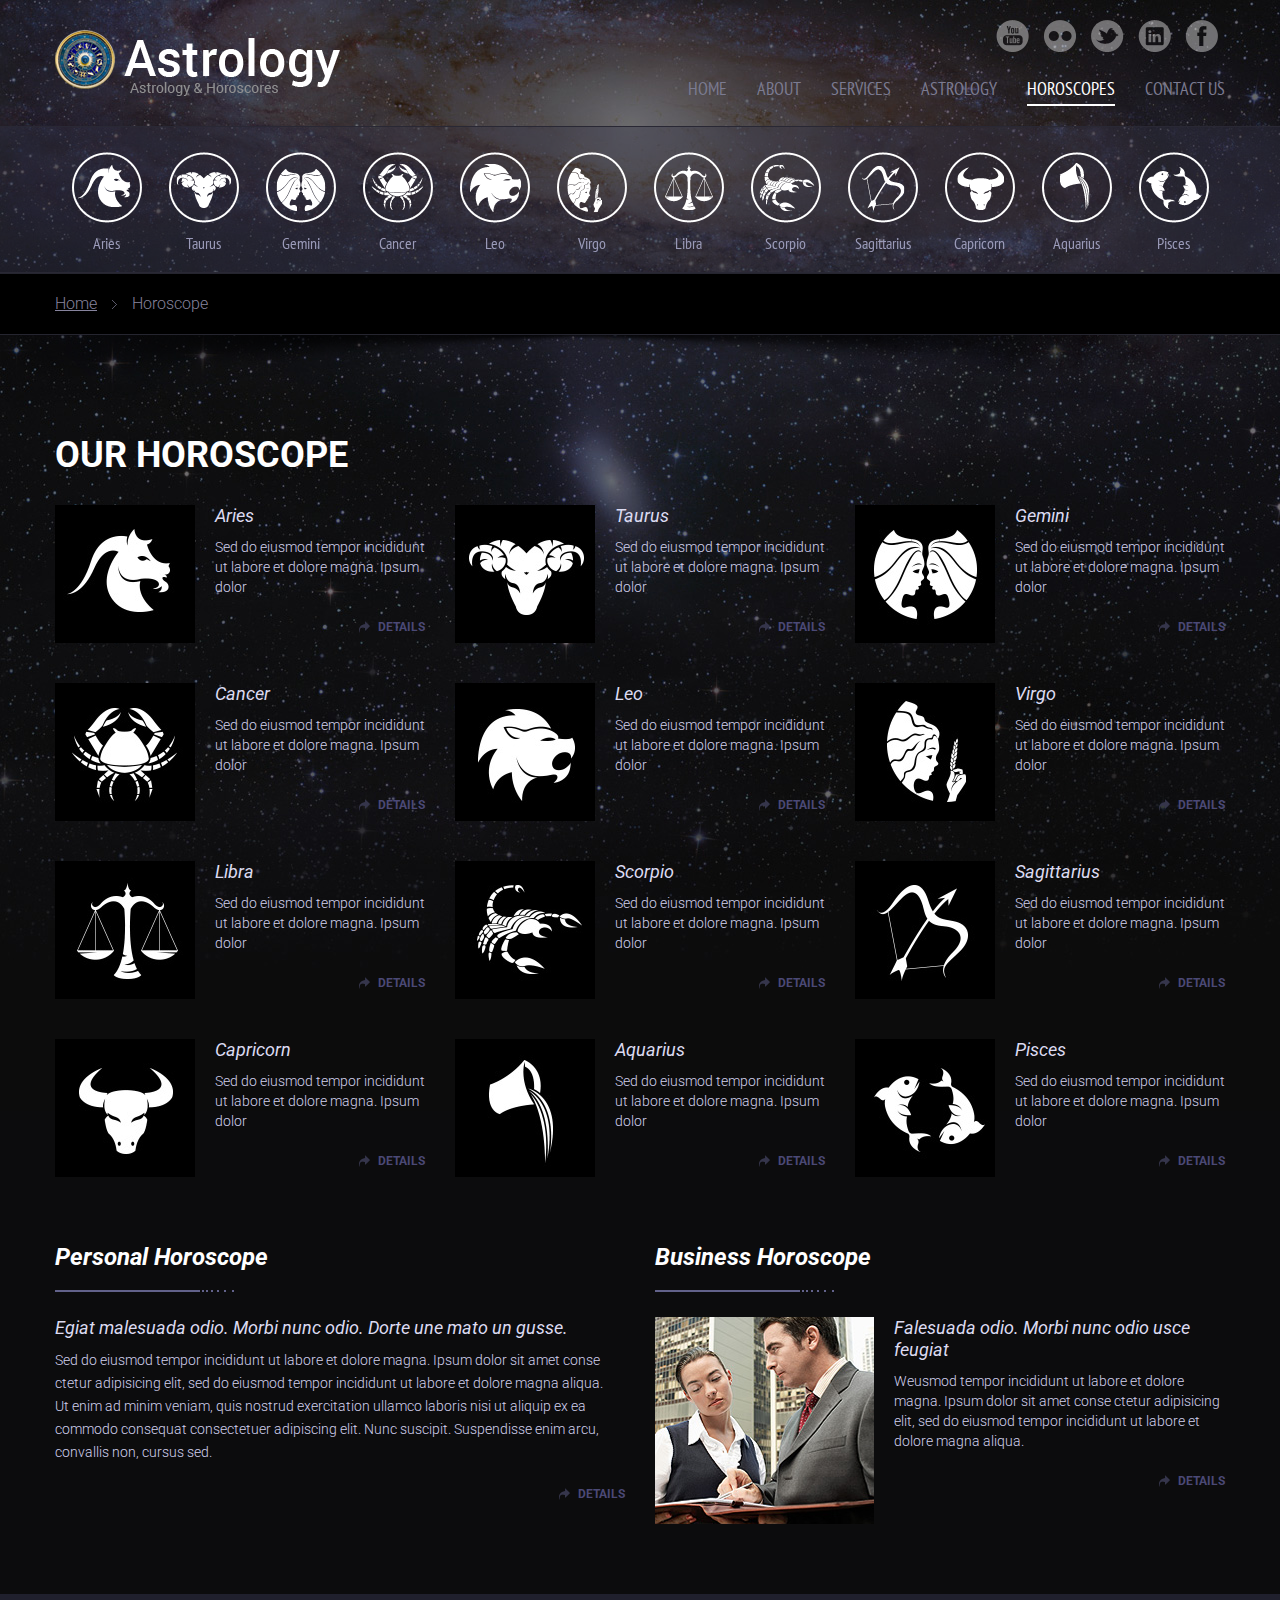
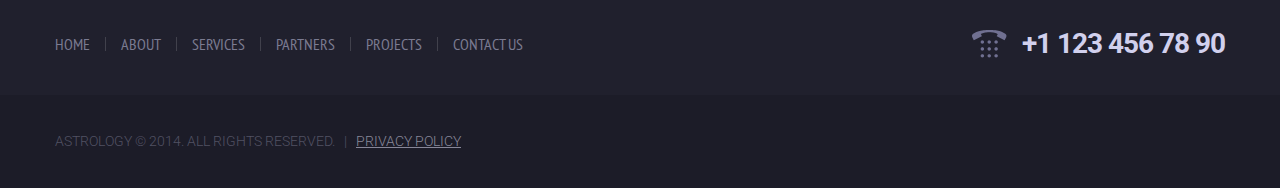
<file: index-4.html>
<!DOCTYPE html>
<html lang="en">
<head>
<title>horoscopes</title>
<meta charset="utf-8">
<meta name="viewport" content="width=device-width, initial-scale=1.0">
<meta name="description" content="Your description">
<meta name="keywords" content="Your keywords">
<meta name="author" content="Your name">
<link rel="icon" href="images/favicon.ico" type="image/x-icon">
<link rel="shortcut icon" href="images/favicon.ico" type="image/x-icon" />

<link rel="stylesheet" href="css/bootstrap.css" type="text/css" media="screen">
<link rel="stylesheet" href="css/bootstrap-responsive.css" type="text/css" media="screen">  
<link rel="stylesheet" href="css/style.css" type="text/css" media="screen">

<script type="text/javascript" src="js/jquery.js"></script>  
<script type="text/javascript" src="js/jquery.easing.1.3.js"></script>
<script type="text/javascript" src="js/superfish.js"></script>

<script type="text/javascript" src="js/jquery.ui.totop.js"></script>

<script>
$(document).ready(function() {
	//




}); //
$(window).load(function() {
	//

}); //
</script>		
<!--[if lt IE 8]>
		<div style='text-align:center'><a href="http://www.microsoft.com/windows/internet-explorer/default.aspx?ocid=ie6_countdown_bannercode"><img src="http://www.theie6countdown.com/images/upgrade.jpg"border="0"alt=""/></a></div>  
	<![endif]-->    

<!--[if lt IE 9]>
  <script src="http://html5shim.googlecode.com/svn/trunk/html5.js"></script>      
  <link rel="stylesheet" href="css/ie.css" type="text/css" media="screen">
<![endif]-->
</head>

<body class="subpage">
<div id="main">

<div class="top1_wrapper">
<div class="container">
<div class="row">
<div class="span12">
<div class="top1 clearfix">
	
<header><div class="logo_wrapper"><a href="index.html" class="logo"><img src="images/logo.png" alt=""></a></div></header>

<div class="top2 clearfix">

<div class="top3_wrapper">
<div class="top3 clearfix">
<div class="social_wrapper clearfix">
	<ul class="social clearfix">
	    <li><a href="#"><img src="images/social_ic1.png"></a></li>
	    <li><a href="#"><img src="images/social_ic2.png"></a></li>
	    <li><a href="#"><img src="images/social_ic3.png"></a></li>	    
	    <li><a href="#"><img src="images/social_ic4.png"></a></li>	    
	    <li><a href="#"><img src="images/social_ic5.png"></a></li>	    
	</ul>
</div>
</div>	
</div>

<div class="menu_wrapper2">
<div class="menu_wrapper">
<div class="navbar navbar_">
	<div class="navbar-inner navbar-inner_">
		<a class="btn btn-navbar btn-navbar_" data-toggle="collapse" data-target=".nav-collapse_">
			<span class="icon-bar"></span>
			<span class="icon-bar"></span>
			<span class="icon-bar"></span>
		</a>
		<div class="nav-collapse nav-collapse_ collapse">
			<ul class="nav sf-menu clearfix">
<li><a href="index.html">Home</a></li>
<li><a href="index-1.html">About</a></li>
<li class="sub-menu sub-menu-1"><a href="index-2.html">Services</a>
<ul>	
	<li class="sub-menu sub-menu-2"><a href="index-2.html">daily horoscope<em></em></a>
		<ul>
			<li><a href="index-2.html">lorem ipsum dolor</a></li>
			<li><a href="index-2.html">sit amet</a></li>
			<li><a href="index-2.html">adipiscing elit</a></li>
			<li><a href="index-2.html">nunc suscipit</a></li>
			<li><a href="404.html">404 page not found</a></li>
		</ul>
	</li>
	<li class="sub-menu sub-menu-2"><a href="index-2.html">business horoscope<em></em></a>
		<ul>
			<li><a href="index-2.html">lorem ipsum dolor</a></li>
			<li><a href="index-2.html">sit amet</a></li>
			<li><a href="index-2.html">adipiscing elit</a></li>
			<li><a href="index-2.html">nunc suscipit</a></li>									
		</ul>
	</li>
	<li><a href="index-2.html">travel horoscope</a></li>						
</ul>						
</li>
<li><a href="index-3.html">Astrology</a></li>
<li class="active"><a href="index-4.html">Horoscopes</a></li>
<li><a href="index-5.html">contact Us</a></li>											
    </ul>
		</div>
	</div>
</div>	
</div>	
</div>

</div>

</div>	
</div>	
</div>	
</div>	
</div>	

<div class="ic_wrapper">
<div class="container">
<div class="row">
<div class="span12">
<div class="ic clearfix">
	
<nav class="menu_ic">
  <ul id="menu_ic">
    <li>
      <a href="#" class="rollover">
        <div class="cube">
          <div class="front">
            <img src="images/ic1.png" alt="" class="img_front">            
            <div class="txt1">Aries</div>
          </div>
          <div class="back">
            <img src="images/ic1.png" alt="" class="img_back">            
            <div class="txt1">Aries</div>
          </div>
        </div>
      </a>
    </li>
    <li>
      <a href="#" class="rollover">
        <div class="cube">
          <div class="front">
            <img src="images/ic2.png" alt="" class="img_front">            
            <div class="txt1">Taurus</div>
          </div>
          <div class="back">
            <img src="images/ic2.png" alt="" class="img_back">            
            <div class="txt1">Taurus</div>
          </div>
        </div>
      </a>
    </li>
    <li>
      <a href="#" class="rollover">
        <div class="cube">
          <div class="front">
            <img src="images/ic3.png" alt="" class="img_front">            
            <div class="txt1">Gemini</div>
          </div>
          <div class="back">
            <img src="images/ic3.png" alt="" class="img_back">            
            <div class="txt1">Gemini</div>
          </div>
        </div>
      </a>
    </li>
    <li>
      <a href="#" class="rollover">
        <div class="cube">
          <div class="front">
            <img src="images/ic4.png" alt="" class="img_front">            
            <div class="txt1">Cancer</div>
          </div>
          <div class="back">
            <img src="images/ic4.png" alt="" class="img_back">            
            <div class="txt1">Cancer</div>
          </div>
        </div>
      </a>
    </li>
    <li>
      <a href="#" class="rollover">
        <div class="cube">
          <div class="front">
            <img src="images/ic5.png" alt="" class="img_front">            
            <div class="txt1">Leo</div>
          </div>
          <div class="back">
            <img src="images/ic5.png" alt="" class="img_back">            
            <div class="txt1">Leo</div>
          </div>
        </div>
      </a>
    </li>
    <li>
      <a href="#" class="rollover">
        <div class="cube">
          <div class="front">
            <img src="images/ic6.png" alt="" class="img_front">            
            <div class="txt1">Virgo</div>
          </div>
          <div class="back">
            <img src="images/ic6.png" alt="" class="img_back">            
            <div class="txt1">Virgo</div>
          </div>
        </div>
      </a>
    </li>
    <li>
      <a href="#" class="rollover">
        <div class="cube">
          <div class="front">
            <img src="images/ic7.png" alt="" class="img_front">            
            <div class="txt1">Libra</div>
          </div>
          <div class="back">
            <img src="images/ic7.png" alt="" class="img_back">            
            <div class="txt1">Libra</div>
          </div>
        </div>
      </a>
    </li>
    <li>
      <a href="#" class="rollover">
        <div class="cube">
          <div class="front">
            <img src="images/ic8.png" alt="" class="img_front">            
            <div class="txt1">Scorpio</div>
          </div>
          <div class="back">
            <img src="images/ic8.png" alt="" class="img_back">            
            <div class="txt1">Scorpio</div>
          </div>
        </div>
      </a>
    </li>
    <li>
      <a href="#" class="rollover">
        <div class="cube">
          <div class="front">
            <img src="images/ic9.png" alt="" class="img_front">            
            <div class="txt1">Sagittarius</div>
          </div>
          <div class="back">
            <img src="images/ic9.png" alt="" class="img_back">            
            <div class="txt1">Sagittarius</div>
          </div>
        </div>
      </a>
    </li>
    <li>
      <a href="#" class="rollover">
        <div class="cube">
          <div class="front">
            <img src="images/ic10.png" alt="" class="img_front">            
            <div class="txt1">Capricorn</div>
          </div>
          <div class="back">
            <img src="images/ic10.png" alt="" class="img_back">            
            <div class="txt1">Capricorn</div>
          </div>
        </div>
      </a>
    </li>
    <li>
      <a href="#" class="rollover">
        <div class="cube">
          <div class="front">
            <img src="images/ic11.png" alt="" class="img_front">            
            <div class="txt1">Aquarius</div>
          </div>
          <div class="back">
            <img src="images/ic11.png" alt="" class="img_back">            
            <div class="txt1">Aquarius</div>
          </div>
        </div>
      </a>
    </li>
    <li>
      <a href="#" class="rollover">
        <div class="cube">
          <div class="front">
            <img src="images/ic12.png" alt="" class="img_front">            
            <div class="txt1">Pisces</div>
          </div>
          <div class="back">
            <img src="images/ic12.png" alt="" class="img_back">            
            <div class="txt1">Pisces</div>
          </div>
        </div>
      </a>
    </li>
       
  </ul>
</nav>	

</div>	
</div>	
</div>	
</div>	
</div>



<div class="breadcrumbs1_wrapper2">
<div class="breadcrumbs1_wrapper">
<div class="container">
<div class="row">
<div class="span12">
<div class="breadcrumbs1"><a href="index.html">Home</a><span></span>Horoscope</div>    
</div>
</div>  
</div>  
</div>
<img src="images/shadow1.png" alt="" class="shadow1">
</div>



<div id="content">
<div class="container">

<h1>Our horoscope</h1>

<div class="row">
<div class="span4">
<div class="thumb5">
  <div class="thumbnail clearfix">
    <figure class=""><img src="images/horoscopes01.jpg" alt=""></figure>
    <div class="caption">
      <h4>Aries</h4>
      <p>
        Sed do eiusmod tempor incididunt ut labore et dolore magna. Ipsum dolor
      </p>
      <div class="text-right"><a href="#" class="button2">details</a></div>
      
    </div>
  </div>
</div>  
</div>
<div class="span4">
<div class="thumb5">
  <div class="thumbnail clearfix">
    <figure class=""><img src="images/horoscopes02.jpg" alt=""></figure>
    <div class="caption">
      <h4>Taurus</h4>
      <p>
        Sed do eiusmod tempor incididunt ut labore et dolore magna. Ipsum dolor
      </p>
      <div class="text-right"><a href="#" class="button2">details</a></div>
      
    </div>
  </div>
</div>  
</div>
<div class="span4">
<div class="thumb5">
  <div class="thumbnail clearfix">
    <figure class=""><img src="images/horoscopes03.jpg" alt=""></figure>
    <div class="caption">
      <h4>Gemini</h4>
      <p>
        Sed do eiusmod tempor incididunt ut labore et dolore magna. Ipsum dolor
      </p>
      <div class="text-right"><a href="#" class="button2">details</a></div>
      
    </div>
  </div>
</div>  
</div>  
</div>

<div class="row">
<div class="span4">
<div class="thumb5">
  <div class="thumbnail clearfix">
    <figure class=""><img src="images/horoscopes04.jpg" alt=""></figure>
    <div class="caption">
      <h4>Cancer</h4>
      <p>
        Sed do eiusmod tempor incididunt ut labore et dolore magna. Ipsum dolor
      </p>
      <div class="text-right"><a href="#" class="button2">details</a></div>
      
    </div>
  </div>
</div>  
</div>
<div class="span4">
<div class="thumb5">
  <div class="thumbnail clearfix">
    <figure class=""><img src="images/horoscopes05.jpg" alt=""></figure>
    <div class="caption">
      <h4>Leo</h4>
      <p>
        Sed do eiusmod tempor incididunt ut labore et dolore magna. Ipsum dolor
      </p>
      <div class="text-right"><a href="#" class="button2">details</a></div>
      
    </div>
  </div>
</div>  
</div>
<div class="span4">
<div class="thumb5">
  <div class="thumbnail clearfix">
    <figure class=""><img src="images/horoscopes06.jpg" alt=""></figure>
    <div class="caption">
      <h4>Virgo</h4>
      <p>
        Sed do eiusmod tempor incididunt ut labore et dolore magna. Ipsum dolor
      </p>
      <div class="text-right"><a href="#" class="button2">details</a></div>
      
    </div>
  </div>
</div>  
</div>  
</div>

<div class="row">
<div class="span4">
<div class="thumb5">
  <div class="thumbnail clearfix">
    <figure class=""><img src="images/horoscopes07.jpg" alt=""></figure>
    <div class="caption">
      <h4>Libra</h4>
      <p>
        Sed do eiusmod tempor incididunt ut labore et dolore magna. Ipsum dolor
      </p>
      <div class="text-right"><a href="#" class="button2">details</a></div>
      
    </div>
  </div>
</div>  
</div>
<div class="span4">
<div class="thumb5">
  <div class="thumbnail clearfix">
    <figure class=""><img src="images/horoscopes08.jpg" alt=""></figure>
    <div class="caption">
      <h4>Scorpio</h4>
      <p>
        Sed do eiusmod tempor incididunt ut labore et dolore magna. Ipsum dolor
      </p>
      <div class="text-right"><a href="#" class="button2">details</a></div>
      
    </div>
  </div>
</div>  
</div>
<div class="span4">
<div class="thumb5">
  <div class="thumbnail clearfix">
    <figure class=""><img src="images/horoscopes09.jpg" alt=""></figure>
    <div class="caption">
      <h4>Sagittarius</h4>
      <p>
        Sed do eiusmod tempor incididunt ut labore et dolore magna. Ipsum dolor
      </p>
      <div class="text-right"><a href="#" class="button2">details</a></div>
      
    </div>
  </div>
</div>  
</div>  
</div>

<div class="row">
<div class="span4">
<div class="thumb5">
  <div class="thumbnail clearfix">
    <figure class=""><img src="images/horoscopes10.jpg" alt=""></figure>
    <div class="caption">
      <h4>Capricorn</h4>
      <p>
        Sed do eiusmod tempor incididunt ut labore et dolore magna. Ipsum dolor
      </p>
      <div class="text-right"><a href="#" class="button2">details</a></div>
      
    </div>
  </div>
</div>  
</div>
<div class="span4">
<div class="thumb5">
  <div class="thumbnail clearfix">
    <figure class=""><img src="images/horoscopes11.jpg" alt=""></figure>
    <div class="caption">
      <h4>Aquarius</h4>
      <p>
        Sed do eiusmod tempor incididunt ut labore et dolore magna. Ipsum dolor
      </p>
      <div class="text-right"><a href="#" class="button2">details</a></div>
      
    </div>
  </div>
</div>  
</div>
<div class="span4">
<div class="thumb5">
  <div class="thumbnail clearfix">
    <figure class=""><img src="images/horoscopes12.jpg" alt=""></figure>
    <div class="caption">
      <h4>Pisces</h4>
      <p>
        Sed do eiusmod tempor incididunt ut labore et dolore magna. Ipsum dolor
      </p>
      <div class="text-right"><a href="#" class="button2">details</a></div>
      
    </div>
  </div>
</div>  
</div>  
</div>

<div class="row">
<div class="span6">
  
<h2>Personal Horoscope</h2>

<h4>Egiat malesuada odio. Morbi nunc odio. Dorte  une mato un gusse.</h4>

<p>
  Sed do eiusmod tempor incididunt ut labore et dolore magna. Ipsum dolor sit amet conse ctetur adipisicing elit, sed do eiusmod tempor incididunt ut labore et dolore magna aliqua.<br> Ut enim ad minim veniam, quis nostrud exercitation ullamco laboris nisi ut aliquip ex ea commodo consequat consectetuer adipiscing elit. Nunc suscipit. Suspendisse enim arcu, convallis non, cursus sed.
</p>

<div class="text-right"><a href="#" class="button2">details</a></div>


</div>
<div class="span6">

<h2>Business Horoscope</h2>  
  
<div class="thumb3">
  <div class="thumbnail clearfix">
    <figure class=""><img src="images/horoscopes13.jpg" alt=""></figure>
    <div class="caption">
      <h4>Falesuada odio. Morbi nunc odio usce feugiat</h4>

      <p>
        Weusmod tempor incididunt ut labore et dolore magna. Ipsum dolor sit amet conse ctetur adipisicing elit, sed do eiusmod tempor incididunt ut labore et dolore magna aliqua.
      </p>

      <div class="text-right"><a href="#" class="button2">details</a></div>
      
    </div>
  </div>
</div>




</div>  
</div>



	












</div>	
</div>

<div class="bot1_wrapper">
<div class="container">
<div class="row">
<div class="span12">
<div class="bot1 clearfix">
	
<div class="menu_bot">
    <ul id="menu_bot" class="clearfix">
      <li><a href="index.html">Home</a></li>
      <li><a href="index-1.html">About</a></li>
      <li><a href="index-2.html">Services</a></li>
      <li><a href="index-3.html">partners</a></li>
      <li><a href="index-4.html">projects</a></li>
      <li><a href="index-5.html">contact us</a></li>                       
    </ul>
</div>

<div class="pnone1_wrapper"><div class="phone1">+1 123 456 78 90</div></div>

</div>	
</div>	
</div>	
</div>	
</div>

<div class="bot2_wrapper">
<div class="container">
<div class="row">
<div class="span12">
<div class="bot2 clearfix">
	
<footer><div class="copyright">Astrology   © 2014. All rights reserved.&nbsp;&nbsp; | &nbsp;&nbsp;<a href="#">Privacy Policy</a></div></footer>

</div>	
</div>	
</div>	
</div>	
</div>


	
</div>
<script type="text/javascript" src="js/bootstrap.js"></script>
</body>
</html>
</file>
<file: css/camera.css>
/**************************
*
*	GENERAL
*
**************************/
.camera_wrap a, .camera_wrap img, 
.camera_wrap ol, .camera_wrap ul, .camera_wrap li,
.camera_wrap table, .camera_wrap tbody, .camera_wrap tfoot, .camera_wrap thead, .camera_wrap tr, .camera_wrap th, .camera_wrap td
.camera_thumbs_wrap a, .camera_thumbs_wrap img, 
.camera_thumbs_wrap ol, .camera_thumbs_wrap ul, .camera_thumbs_wrap li,
.camera_thumbs_wrap table, .camera_thumbs_wrap tbody, .camera_thumbs_wrap tfoot, .camera_thumbs_wrap thead, .camera_thumbs_wrap tr, .camera_thumbs_wrap th, .camera_thumbs_wrap td {
	background: none;
	border: 0;
	font: inherit;
	font-size: 100%;
	margin: 0;
	padding: 0;
	vertical-align: baseline;
	list-style: none
}
.camera_wrap {
	display: none;
	float: left;
	position: relative;
	z-index: 0;
}
.camera_wrap img {
	max-width: none!important;
}
.camera_fakehover {
	height: 100%;
	min-height: 60px;
	position: relative;
	width: 100%;
	z-index: 1;
}
.camera_wrap {
	width: 100%;
}
.camera_src {
	display: none;
}
.cameraCont, .cameraContents {
	height: 100%;
	position: relative;
	width: 100%;
	z-index: 1;
}
.cameraSlide {
	bottom: 0;
	left: 0;
	position: absolute;
	right: 0;
	top: 0;
	width: 100%;
}
.cameraContent {
	bottom: 0;
	display: none;
	left: 0;
	position: absolute;
	right: 0;
	top: 0;
	width: 100%;
}
.camera_target {
	bottom: 0;
	height: 100%;
	left: 0;
	overflow: hidden;
	position: absolute;
	right: 0;
	text-align: left;
	top: 0;
	width: 100%;
	z-index: 0;
}
.camera_overlayer {
	bottom: 0;
	height: 100%;
	left: 0;
	overflow: hidden;
	position: absolute;
	right: 0;
	top: 0;
	width: 100%;
	z-index: 0;
}
.camera_target_content {
	bottom: 0;
	left: 0;
	overflow: hidden;
	position: absolute;
	right: 0;
	top: 0;
	z-index: 2;
}
.camera_target_content .camera_link {
    background: url(../images/blank.gif);
	display: block;
	height: 100%;
	text-decoration: none;
}
.camera_loader {
    background: #000 url(../images/camera-loader.gif) no-repeat center;
	background: rgba(0, 0, 0, 0.9) url(../images/camera-loader.gif) no-repeat center;
	border: 1px solid #000;
	-webkit-border-radius: 18px;
	-moz-border-radius: 18px;
	border-radius: 18px;
	height: 36px;
	left: 50%;
	overflow: hidden;
	position: absolute;
	margin: -18px 0 0 -18px;
	top: 50%;
	width: 36px;
	z-index: 3;
}
.camera_bar {
	bottom: 0;
	left: 0;
	overflow: hidden;
	position: absolute;
	right: 0;
	top: 0;
	z-index: 3;
}
.camera_thumbs_wrap.camera_left .camera_bar, .camera_thumbs_wrap.camera_right .camera_bar {
	height: 100%;
	position: absolute;
	width: auto;
}
.camera_thumbs_wrap.camera_bottom .camera_bar, .camera_thumbs_wrap.camera_top .camera_bar {
	height: auto;
	position: absolute;
	width: 100%;
}
.camera_nav_cont {
	height: 65px;
	overflow: hidden;
	position: absolute;
	right: 9px;
	top: 15px;
	width: 120px;
	z-index: 4;
}
.camera_caption {
	bottom: 0;
	display: block;
	position: absolute;
	width: 100%;
}
.camera_caption > div {
	padding: 10px 20px;
}
.camerarelative {
	overflow: hidden;
	position: relative;
}
.imgFake {
	cursor: pointer;
}
.camera_prevThumbs {
	bottom: 4px;
	cursor: pointer;
	left: 0;
	position: absolute;
	top: 4px;
	visibility: hidden;
	width: 30px;
	z-index: 10;
}
.camera_prevThumbs div {
	background: url(../images/camera_skins.png) no-repeat -160px 0;
	display: block;
	height: 40px;
	margin-top: -20px;
	position: absolute;
	top: 50%;
	width: 30px;
}
.camera_nextThumbs {
	bottom: 4px;
	cursor: pointer;
	position: absolute;
	right: 0;
	top: 4px;
	visibility: hidden;
	width: 30px;
	z-index: 10;
}
.camera_nextThumbs div {
	background: url(../images/camera_skins.png) no-repeat -190px 0;
	display: block;
	height: 40px;
	margin-top: -20px;
	position: absolute;
	top: 50%;
	width: 30px;
}
.camera_command_wrap .hideNav {
	display: none;
}
.camera_command_wrap {
	left: 0;
	position: relative;
	right:0;
	z-index: 4;
}
.camera_wrap .camera_pag .camera_pag_ul {
	list-style: none;
	margin: 0;
	padding: 0;
	text-align: right;
}
.camera_wrap .camera_pag .camera_pag_ul li {
	-webkit-border-radius: 8px;
	-moz-border-radius: 8px;
	border-radius: 8px;
	cursor: pointer;
	display: inline-block;
	height: 16px;
	margin: 20px 5px;
	position: relative;
	text-align: left;
	text-indent: -9999px;
	width: 16px;
}
.camera_commands_emboss .camera_pag .camera_pag_ul li {
	-moz-box-shadow:
		0px 1px 0px rgba(255,255,255,1),
		inset 0px 1px 1px rgba(0,0,0,0.2);
	-webkit-box-shadow:
		0px 1px 0px rgba(255,255,255,1),
		inset 0px 1px 1px rgba(0,0,0,0.2);
	box-shadow:
		0px 1px 0px rgba(255,255,255,1),
		inset 0px 1px 1px rgba(0,0,0,0.2);
}
.camera_wrap .camera_pag .camera_pag_ul li > span {
	-webkit-border-radius: 5px;
	-moz-border-radius: 5px;
	border-radius: 5px;
	height: 8px;
	left: 4px;
	overflow: hidden;
	position: absolute;
	top: 4px;
	width: 8px;
}
.camera_commands_emboss .camera_pag .camera_pag_ul li:hover > span {
	-moz-box-shadow:
		0px 1px 0px rgba(255,255,255,1),
		inset 0px 1px 1px rgba(0,0,0,0.2);
	-webkit-box-shadow:
		0px 1px 0px rgba(255,255,255,1),
		inset 0px 1px 1px rgba(0,0,0,0.2);
	box-shadow:
		0px 1px 0px rgba(255,255,255,1),
		inset 0px 1px 1px rgba(0,0,0,0.2);
}
.camera_wrap .camera_pag .camera_pag_ul li.cameracurrent > span {
	-moz-box-shadow: none;
	-webkit-box-shadow: none;
	box-shadow: none;
}
.camera_pag_ul li img {
	display: none;
	position: absolute;
}
.camera_pag_ul .thumb_arrow {
    border-left: 4px solid transparent;
    border-right: 4px solid transparent;
    border-top: 4px solid;
	top: 0;
	left: 50%;
	margin-left: -4px;
	position: absolute;
}
.camera_prev, .camera_next, .camera_commands {
	cursor: pointer;
	height: 40px;
	margin-top: -20px;
	position: absolute;
	top: 50%;
	width: 40px;
	z-index: 2;
}
.camera_prev {
	left: 0;
}
.camera_prev > span {
	background: url(../images/camera_skins.png) no-repeat 0 0;
	display: block;
	height: 40px;
	width: 40px;
}
.camera_next {
	right: 0;
}
.camera_next > span {
	background: url(../images/camera_skins.png) no-repeat -40px 0;
	display: block;
	height: 40px;
	width: 40px;
}
.camera_commands {
	right: 41px;
}
.camera_commands > .camera_play {
	background: url(../images/camera_skins.png) no-repeat -80px 0;
	height: 40px;
	width: 40px;
}
.camera_commands > .camera_stop {
	background: url(../images/camera_skins.png) no-repeat -120px 0;
	display: block;
	height: 40px;
	width: 40px;
}
.camera_wrap .camera_pag .camera_pag_ul li {
	-webkit-border-radius: 8px;
	-moz-border-radius: 8px;
	border-radius: 8px;
	cursor: pointer;
	display: inline-block;
	height: 16px;
	margin: 20px 5px;
	position: relative;
	text-indent: -9999px;
	width: 16px;
}
.camera_thumbs_cont {
	-webkit-border-bottom-right-radius: 4px;
	-webkit-border-bottom-left-radius: 4px;
	-moz-border-radius-bottomright: 4px;
	-moz-border-radius-bottomleft: 4px;
	border-bottom-right-radius: 4px;
	border-bottom-left-radius: 4px;
	overflow: hidden;
	position: relative;
	width: 100%;
}
.camera_commands_emboss .camera_thumbs_cont {
	-moz-box-shadow:
		0px 1px 0px rgba(255,255,255,1),
		inset 0px 1px 1px rgba(0,0,0,0.2);
	-webkit-box-shadow:
		0px 1px 0px rgba(255,255,255,1),
		inset 0px 1px 1px rgba(0,0,0,0.2);
	box-shadow:
		0px 1px 0px rgba(255,255,255,1),
		inset 0px 1px 1px rgba(0,0,0,0.2);
}
.camera_thumbs_cont > div {
	float: left;
	width: 100%;
}
.camera_thumbs_cont ul {
	overflow: hidden;
	padding: 3px 4px 8px;
	position: relative;
	text-align: center;
}
.camera_thumbs_cont ul li {
	display: inline;
	padding: 0 4px;
}
.camera_thumbs_cont ul li > img {
	border: 1px solid;
	cursor: pointer;
	margin-top: 5px;
	vertical-align:bottom;
}
.camera_clear {
	display: block;
	clear: both;
}
.showIt {
	display: none;
}
.camera_clear {
	clear: both;
	display: block;
	height: 1px;
	margin: -1px 0 25px;
	position: relative;
}
/**************************
*
*	COLORS & SKINS
*
**************************/
.pattern_1 .camera_overlayer {
	background: url(../images/patterns/overlay1.png) repeat;
}
.pattern_2 .camera_overlayer {
	background: url(../images/patterns/overlay2.png) repeat;
}
.pattern_3 .camera_overlayer {
	background: url(../images/patterns/overlay3.png) repeat;
}
.pattern_4 .camera_overlayer {
	background: url(../images/patterns/overlay4.png) repeat;
}
.pattern_5 .camera_overlayer {
	background: url(../images/patterns/overlay5.png) repeat;
}
.pattern_6 .camera_overlayer {
	background: url(../images/patterns/overlay6.png) repeat;
}
.pattern_7 .camera_overlayer {
	background: url(../images/patterns/overlay7.png) repeat;
}
.pattern_8 .camera_overlayer {
	background: url(../images/patterns/overlay8.png) repeat;
}
.pattern_9 .camera_overlayer {
	background: url(../images/patterns/overlay9.png) repeat;
}
.pattern_10 .camera_overlayer {
	background: url(../images/patterns/overlay10.png) repeat;
}
.camera_caption {
	color: #fff;
}
.camera_caption > div {
	background: #000;
	background: rgba(0, 0, 0, 0.8);
}
.camera_wrap .camera_pag .camera_pag_ul li {
	background: #b7b7b7;
}
.camera_wrap .camera_pag .camera_pag_ul li:hover > span {
	background: #b7b7b7;
}
.camera_wrap .camera_pag .camera_pag_ul li.cameracurrent > span {
	background: #434648;
}
.camera_pag_ul li img {
	border: 4px solid #e6e6e6;
	-moz-box-shadow: 0px 3px 6px rgba(0,0,0,.5);
	-webkit-box-shadow: 0px 3px 6px rgba(0,0,0,.5);
	box-shadow: 0px 3px 6px rgba(0,0,0,.5);
}
.camera_pag_ul .thumb_arrow {
    border-top-color: #e6e6e6;
}
.camera_prevThumbs, .camera_nextThumbs, .camera_prev, .camera_next, .camera_commands, .camera_thumbs_cont {
	background: #d8d8d8;
	background: rgba(216, 216, 216, 0.85);
}
.camera_wrap .camera_pag .camera_pag_ul li {
	background: #b7b7b7;
}
.camera_thumbs_cont ul li > img {
	border-color: #000;
}
/*AMBER SKIN*/
.camera_amber_skin .camera_prevThumbs div {
	background-position: -160px -160px;
}
.camera_amber_skin .camera_nextThumbs div {
	background-position: -190px -160px;
}
.camera_amber_skin .camera_prev > span {
	background-position: 0 -160px;
}
.camera_amber_skin .camera_next > span {
	background-position: -40px -160px;
}
.camera_amber_skin .camera_commands > .camera_play {
	background-position: -80px -160px;
}
.camera_amber_skin .camera_commands > .camera_stop {
	background-position: -120px -160px;
}
/*ASH SKIN*/
.camera_ash_skin .camera_prevThumbs div {
	background-position: -160px -200px;
}
.camera_ash_skin .camera_nextThumbs div {
	background-position: -190px -200px;
}
.camera_ash_skin .camera_prev > span {
	background-position: 0 -200px;
}
.camera_ash_skin .camera_next > span {
	background-position: -40px -200px;
}
.camera_ash_skin .camera_commands > .camera_play {
	background-position: -80px -200px;
}
.camera_ash_skin .camera_commands > .camera_stop {
	background-position: -120px -200px;
}
/*AZURE SKIN*/
.camera_azure_skin .camera_prevThumbs div {
	background-position: -160px -240px;
}
.camera_azure_skin .camera_nextThumbs div {
	background-position: -190px -240px;
}
.camera_azure_skin .camera_prev > span {
	background-position: 0 -240px;
}
.camera_azure_skin .camera_next > span {
	background-position: -40px -240px;
}
.camera_azure_skin .camera_commands > .camera_play {
	background-position: -80px -240px;
}
.camera_azure_skin .camera_commands > .camera_stop {
	background-position: -120px -240px;
}
/*BEIGE SKIN*/
.camera_beige_skin .camera_prevThumbs div {
	background-position: -160px -120px;
}
.camera_beige_skin .camera_nextThumbs div {
	background-position: -190px -120px;
}
.camera_beige_skin .camera_prev > span {
	background-position: 0 -120px;
}
.camera_beige_skin .camera_next > span {
	background-position: -40px -120px;
}
.camera_beige_skin .camera_commands > .camera_play {
	background-position: -80px -120px;
}
.camera_beige_skin .camera_commands > .camera_stop {
	background-position: -120px -120px;
}
/*BLACK SKIN*/
.camera_black_skin .camera_prevThumbs div {
	background-position: -160px -40px;
}
.camera_black_skin .camera_nextThumbs div {
	background-position: -190px -40px;
}
.camera_black_skin .camera_prev > span {
	background-position: 0 -40px;
}
.camera_black_skin .camera_next > span {
	background-position: -40px -40px;
}
.camera_black_skin .camera_commands > .camera_play {
	background-position: -80px -40px;
}
.camera_black_skin .camera_commands > .camera_stop {
	background-position: -120px -40px;
}
/*BLUE SKIN*/
.camera_blue_skin .camera_prevThumbs div {
	background-position: -160px -280px;
}
.camera_blue_skin .camera_nextThumbs div {
	background-position: -190px -280px;
}
.camera_blue_skin .camera_prev > span {
	background-position: 0 -280px;
}
.camera_blue_skin .camera_next > span {
	background-position: -40px -280px;
}
.camera_blue_skin .camera_commands > .camera_play {
	background-position: -80px -280px;
}
.camera_blue_skin .camera_commands > .camera_stop {
	background-position: -120px -280px;
}
/*BROWN SKIN*/
.camera_brown_skin .camera_prevThumbs div {
	background-position: -160px -320px;
}
.camera_brown_skin .camera_nextThumbs div {
	background-position: -190px -320px;
}
.camera_brown_skin .camera_prev > span {
	background-position: 0 -320px;
}
.camera_brown_skin .camera_next > span {
	background-position: -40px -320px;
}
.camera_brown_skin .camera_commands > .camera_play {
	background-position: -80px -320px;
}
.camera_brown_skin .camera_commands > .camera_stop {
	background-position: -120px -320px;
}
/*BURGUNDY SKIN*/
.camera_burgundy_skin .camera_prevThumbs div {
	background-position: -160px -360px;
}
.camera_burgundy_skin .camera_nextThumbs div {
	background-position: -190px -360px;
}
.camera_burgundy_skin .camera_prev > span {
	background-position: 0 -360px;
}
.camera_burgundy_skin .camera_next > span {
	background-position: -40px -360px;
}
.camera_burgundy_skin .camera_commands > .camera_play {
	background-position: -80px -360px;
}
.camera_burgundy_skin .camera_commands > .camera_stop {
	background-position: -120px -360px;
}
/*CHARCOAL SKIN*/
.camera_charcoal_skin .camera_prevThumbs div {
	background-position: -160px -400px;
}
.camera_charcoal_skin .camera_nextThumbs div {
	background-position: -190px -400px;
}
.camera_charcoal_skin .camera_prev > span {
	background-position: 0 -400px;
}
.camera_charcoal_skin .camera_next > span {
	background-position: -40px -400px;
}
.camera_charcoal_skin .camera_commands > .camera_play {
	background-position: -80px -400px;
}
.camera_charcoal_skin .camera_commands > .camera_stop {
	background-position: -120px -400px;
}
/*CHOCOLATE SKIN*/
.camera_chocolate_skin .camera_prevThumbs div {
	background-position: -160px -440px;
}
.camera_chocolate_skin .camera_nextThumbs div {
	background-position: -190px -440px;
}
.camera_chocolate_skin .camera_prev > span {
	background-position: 0 -440px;
}
.camera_chocolate_skin .camera_next > span {
	background-position: -40px -440px;
}
.camera_chocolate_skin .camera_commands > .camera_play {
	background-position: -80px -440px;
}
.camera_chocolate_skin .camera_commands > .camera_stop {
	background-position: -120px -440px	;
}
/*COFFEE SKIN*/
.camera_coffee_skin .camera_prevThumbs div {
	background-position: -160px -480px;
}
.camera_coffee_skin .camera_nextThumbs div {
	background-position: -190px -480px;
}
.camera_coffee_skin .camera_prev > span {
	background-position: 0 -480px;
}
.camera_coffee_skin .camera_next > span {
	background-position: -40px -480px;
}
.camera_coffee_skin .camera_commands > .camera_play {
	background-position: -80px -480px;
}
.camera_coffee_skin .camera_commands > .camera_stop {
	background-position: -120px -480px	;
}
/*CYAN SKIN*/
.camera_cyan_skin .camera_prevThumbs div {
	background-position: -160px -520px;
}
.camera_cyan_skin .camera_nextThumbs div {
	background-position: -190px -520px;
}
.camera_cyan_skin .camera_prev > span {
	background-position: 0 -520px;
}
.camera_cyan_skin .camera_next > span {
	background-position: -40px -520px;
}
.camera_cyan_skin .camera_commands > .camera_play {
	background-position: -80px -520px;
}
.camera_cyan_skin .camera_commands > .camera_stop {
	background-position: -120px -520px	;
}
/*FUCHSIA SKIN*/
.camera_fuchsia_skin .camera_prevThumbs div {
	background-position: -160px -560px;
}
.camera_fuchsia_skin .camera_nextThumbs div {
	background-position: -190px -560px;
}
.camera_fuchsia_skin .camera_prev > span {
	background-position: 0 -560px;
}
.camera_fuchsia_skin .camera_next > span {
	background-position: -40px -560px;
}
.camera_fuchsia_skin .camera_commands > .camera_play {
	background-position: -80px -560px;
}
.camera_fuchsia_skin .camera_commands > .camera_stop {
	background-position: -120px -560px	;
}
/*GOLD SKIN*/
.camera_gold_skin .camera_prevThumbs div {
	background-position: -160px -600px;
}
.camera_gold_skin .camera_nextThumbs div {
	background-position: -190px -600px;
}
.camera_gold_skin .camera_prev > span {
	background-position: 0 -600px;
}
.camera_gold_skin .camera_next > span {
	background-position: -40px -600px;
}
.camera_gold_skin .camera_commands > .camera_play {
	background-position: -80px -600px;
}
.camera_gold_skin .camera_commands > .camera_stop {
	background-position: -120px -600px	;
}
/*GREEN SKIN*/
.camera_green_skin .camera_prevThumbs div {
	background-position: -160px -640px;
}
.camera_green_skin .camera_nextThumbs div {
	background-position: -190px -640px;
}
.camera_green_skin .camera_prev > span {
	background-position: 0 -640px;
}
.camera_green_skin .camera_next > span {
	background-position: -40px -640px;
}
.camera_green_skin .camera_commands > .camera_play {
	background-position: -80px -640px;
}
.camera_green_skin .camera_commands > .camera_stop {
	background-position: -120px -640px	;
}
/*GREY SKIN*/
.camera_grey_skin .camera_prevThumbs div {
	background-position: -160px -680px;
}
.camera_grey_skin .camera_nextThumbs div {
	background-position: -190px -680px;
}
.camera_grey_skin .camera_prev > span {
	background-position: 0 -680px;
}
.camera_grey_skin .camera_next > span {
	background-position: -40px -680px;
}
.camera_grey_skin .camera_commands > .camera_play {
	background-position: -80px -680px;
}
.camera_grey_skin .camera_commands > .camera_stop {
	background-position: -120px -680px	;
}
/*INDIGO SKIN*/
.camera_indigo_skin .camera_prevThumbs div {
	background-position: -160px -720px;
}
.camera_indigo_skin .camera_nextThumbs div {
	background-position: -190px -720px;
}
.camera_indigo_skin .camera_prev > span {
	background-position: 0 -720px;
}
.camera_indigo_skin .camera_next > span {
	background-position: -40px -720px;
}
.camera_indigo_skin .camera_commands > .camera_play {
	background-position: -80px -720px;
}
.camera_indigo_skin .camera_commands > .camera_stop {
	background-position: -120px -720px	;
}
/*KHAKI SKIN*/
.camera_khaki_skin .camera_prevThumbs div {
	background-position: -160px -760px;
}
.camera_khaki_skin .camera_nextThumbs div {
	background-position: -190px -760px;
}
.camera_khaki_skin .camera_prev > span {
	background-position: 0 -760px;
}
.camera_khaki_skin .camera_next > span {
	background-position: -40px -760px;
}
.camera_khaki_skin .camera_commands > .camera_play {
	background-position: -80px -760px;
}
.camera_khaki_skin .camera_commands > .camera_stop {
	background-position: -120px -760px	;
}
/*LIME SKIN*/
.camera_lime_skin .camera_prevThumbs div {
	background-position: -160px -800px;
}
.camera_lime_skin .camera_nextThumbs div {
	background-position: -190px -800px;
}
.camera_lime_skin .camera_prev > span {
	background-position: 0 -800px;
}
.camera_lime_skin .camera_next > span {
	background-position: -40px -800px;
}
.camera_lime_skin .camera_commands > .camera_play {
	background-position: -80px -800px;
}
.camera_lime_skin .camera_commands > .camera_stop {
	background-position: -120px -800px	;
}
/*MAGENTA SKIN*/
.camera_magenta_skin .camera_prevThumbs div {
	background-position: -160px -840px;
}
.camera_magenta_skin .camera_nextThumbs div {
	background-position: -190px -840px;
}
.camera_magenta_skin .camera_prev > span {
	background-position: 0 -840px;
}
.camera_magenta_skin .camera_next > span {
	background-position: -40px -840px;
}
.camera_magenta_skin .camera_commands > .camera_play {
	background-position: -80px -840px;
}
.camera_magenta_skin .camera_commands > .camera_stop {
	background-position: -120px -840px	;
}
/*MAROON SKIN*/
.camera_maroon_skin .camera_prevThumbs div {
	background-position: -160px -880px;
}
.camera_maroon_skin .camera_nextThumbs div {
	background-position: -190px -880px;
}
.camera_maroon_skin .camera_prev > span {
	background-position: 0 -880px;
}
.camera_maroon_skin .camera_next > span {
	background-position: -40px -880px;
}
.camera_maroon_skin .camera_commands > .camera_play {
	background-position: -80px -880px;
}
.camera_maroon_skin .camera_commands > .camera_stop {
	background-position: -120px -880px	;
}
/*ORANGE SKIN*/
.camera_orange_skin .camera_prevThumbs div {
	background-position: -160px -920px;
}
.camera_orange_skin .camera_nextThumbs div {
	background-position: -190px -920px;
}
.camera_orange_skin .camera_prev > span {
	background-position: 0 -920px;
}
.camera_orange_skin .camera_next > span {
	background-position: -40px -920px;
}
.camera_orange_skin .camera_commands > .camera_play {
	background-position: -80px -920px;
}
.camera_orange_skin .camera_commands > .camera_stop {
	background-position: -120px -920px	;
}
/*OLIVE SKIN*/
.camera_olive_skin .camera_prevThumbs div {
	background-position: -160px -1080px;
}
.camera_olive_skin .camera_nextThumbs div {
	background-position: -190px -1080px;
}
.camera_olive_skin .camera_prev > span {
	background-position: 0 -1080px;
}
.camera_olive_skin .camera_next > span {
	background-position: -40px -1080px;
}
.camera_olive_skin .camera_commands > .camera_play {
	background-position: -80px -1080px;
}
.camera_olive_skin .camera_commands > .camera_stop {
	background-position: -120px -1080px	;
}
/*PINK SKIN*/
.camera_pink_skin .camera_prevThumbs div {
	background-position: -160px -960px;
}
.camera_pink_skin .camera_nextThumbs div {
	background-position: -190px -960px;
}
.camera_pink_skin .camera_prev > span {
	background-position: 0 -960px;
}
.camera_pink_skin .camera_next > span {
	background-position: -40px -960px;
}
.camera_pink_skin .camera_commands > .camera_play {
	background-position: -80px -960px;
}
.camera_pink_skin .camera_commands > .camera_stop {
	background-position: -120px -960px	;
}
/*PISTACHIO SKIN*/
.camera_pistachio_skin .camera_prevThumbs div {
	background-position: -160px -1040px;
}
.camera_pistachio_skin .camera_nextThumbs div {
	background-position: -190px -1040px;
}
.camera_pistachio_skin .camera_prev > span {
	background-position: 0 -1040px;
}
.camera_pistachio_skin .camera_next > span {
	background-position: -40px -1040px;
}
.camera_pistachio_skin .camera_commands > .camera_play {
	background-position: -80px -1040px;
}
.camera_pistachio_skin .camera_commands > .camera_stop {
	background-position: -120px -1040px	;
}
/*PINK SKIN*/
.camera_pink_skin .camera_prevThumbs div {
	background-position: -160px -80px;
}
.camera_pink_skin .camera_nextThumbs div {
	background-position: -190px -80px;
}
.camera_pink_skin .camera_prev > span {
	background-position: 0 -80px;
}
.camera_pink_skin .camera_next > span {
	background-position: -40px -80px;
}
.camera_pink_skin .camera_commands > .camera_play {
	background-position: -80px -80px;
}
.camera_pink_skin .camera_commands > .camera_stop {
	background-position: -120px -80px;
}
/*RED SKIN*/
.camera_red_skin .camera_prevThumbs div {
	background-position: -160px -1000px;
}
.camera_red_skin .camera_nextThumbs div {
	background-position: -190px -1000px;
}
.camera_red_skin .camera_prev > span {
	background-position: 0 -1000px;
}
.camera_red_skin .camera_next > span {
	background-position: -40px -1000px;
}
.camera_red_skin .camera_commands > .camera_play {
	background-position: -80px -1000px;
}
.camera_red_skin .camera_commands > .camera_stop {
	background-position: -120px -1000px	;
}
/*TANGERINE SKIN*/
.camera_tangerine_skin .camera_prevThumbs div {
	background-position: -160px -1120px;
}
.camera_tangerine_skin .camera_nextThumbs div {
	background-position: -190px -1120px;
}
.camera_tangerine_skin .camera_prev > span {
	background-position: 0 -1120px;
}
.camera_tangerine_skin .camera_next > span {
	background-position: -40px -1120px;
}
.camera_tangerine_skin .camera_commands > .camera_play {
	background-position: -80px -1120px;
}
.camera_tangerine_skin .camera_commands > .camera_stop {
	background-position: -120px -1120px	;
}
/*TURQUOISE SKIN*/
.camera_turquoise_skin .camera_prevThumbs div {
	background-position: -160px -1160px;
}
.camera_turquoise_skin .camera_nextThumbs div {
	background-position: -190px -1160px;
}
.camera_turquoise_skin .camera_prev > span {
	background-position: 0 -1160px;
}
.camera_turquoise_skin .camera_next > span {
	background-position: -40px -1160px;
}
.camera_turquoise_skin .camera_commands > .camera_play {
	background-position: -80px -1160px;
}
.camera_turquoise_skin .camera_commands > .camera_stop {
	background-position: -120px -1160px	;
}
/*VIOLET SKIN*/
.camera_violet_skin .camera_prevThumbs div {
	background-position: -160px -1200px;
}
.camera_violet_skin .camera_nextThumbs div {
	background-position: -190px -1200px;
}
.camera_violet_skin .camera_prev > span {
	background-position: 0 -1200px;
}
.camera_violet_skin .camera_next > span {
	background-position: -40px -1200px;
}
.camera_violet_skin .camera_commands > .camera_play {
	background-position: -80px -1200px;
}
.camera_violet_skin .camera_commands > .camera_stop {
	background-position: -120px -1200px	;
}
/*WHITE SKIN*/
.camera_white_skin .camera_prevThumbs div {
	background-position: -160px -80px;
}
.camera_white_skin .camera_nextThumbs div {
	background-position: -190px -80px;
}
.camera_white_skin .camera_prev > span {
	background-position: 0 -80px;
}
.camera_white_skin .camera_next > span {
	background-position: -40px -80px;
}
.camera_white_skin .camera_commands > .camera_play {
	background-position: -80px -80px;
}
.camera_white_skin .camera_commands > .camera_stop {
	background-position: -120px -80px;
}
/*YELLOW SKIN*/
.camera_yellow_skin .camera_prevThumbs div {
	background-position: -160px -1240px;
}
.camera_yellow_skin .camera_nextThumbs div {
	background-position: -190px -1240px;
}
.camera_yellow_skin .camera_prev > span {
	background-position: 0 -1240px;
}
.camera_yellow_skin .camera_next > span {
	background-position: -40px -1240px;
}
.camera_yellow_skin .camera_commands > .camera_play {
	background-position: -80px -1240px;
}
.camera_yellow_skin .camera_commands > .camera_stop {
	background-position: -120px -1240px	;
}

/*custom*/
.slider_wrapper2{text-align: center;}
#slider_wrapper{position: relative;background: #000;}
#slider{position: relative; width: 1200px;left: 50%; margin-left: -600px;}
.shadow1{width: 100%;line-height: 1px; vertical-align: top; max-width: 1200px;}
#camera_wrap{min-height: 200px;}
.camera_target{border-radius:0px; -moz-border-radius:0px; -webkit-border-radius:0px;}

.camera_fakehover{}

.camera_wrap .camera_pag{}
.camera_wrap .camera_pag .camera_pag_ul {position: absolute; left: 0px; bottom: 5%; z-index: 100; width: 100%; text-align: center; }
.camera_wrap .camera_pag .camera_pag_ul li{display: inline-block; width: 12px; height: 12px; padding: 0; margin: 0 6px; background: url(../images/paginations.png) left top no-repeat; display: inline-block;border-radius:0px; -moz-border-radius:0px; -webkit-border-radius:0px;}
.camera_wrap .camera_pag .camera_pag_ul li:hover, .camera_wrap .camera_pag .camera_pag_ul li.cameracurrent{background-position: right;}
.camera_wrap .camera_pag .camera_pag_ul li span{display: none;}

.camera_prev{width: 23px; height: 52px; position: absolute; left: -23px; top: 50%; bottom: auto; margin:0; margin-top: -26px; background: #60311d;
transition: all 0.3s ease-out; -moz-transition: all 0.3s ease-out; -webkit-transition: all 0.3s ease-out; -o-transition: all 0.3s ease-out;
}
.camera_prev:hover{background: #ff5800;}
.camera_prev > span{display: block; width: 23px; height: 52px; background: url(../images/prev.png) left top no-repeat;}


.camera_next{width: 23px; height: 52px; position: absolute; right: -23px; top: 50%; bottom: auto; margin:0; margin-top: -26px;background: #60311d;
transition: all 0.3s ease-out; -moz-transition: all 0.3s ease-out; -webkit-transition: all 0.3s ease-out; -o-transition: all 0.3s ease-out;
}
.camera_next:hover{background: #ff5800;}
.camera_next > span{display: block; width: 23px; height: 52px; background: url(../images/next.png) left top no-repeat;}


.camera_caption{ left: 12%; top: 20%; width: 100%; text-align: left;}
.camera_caption > div{padding:0; margin: 0; background: none;}
.camera_caption .txt1{font-family: 'Roboto'; font-weight: 100; font-size: 100px; line-height: 100px; color: #fff; letter-spacing: 0px; padding-top: 0px; text-shadow: 1px 1px 3px #000; text-transform: uppercase;}
.camera_caption .txt2{font-family: 'Roboto'; font-weight: 700; font-size: 36px; line-height: 43px; color: #fff; letter-spacing: 0px; padding-top: 10px; padding-bottom: 10px; text-shadow: 1px 1px 3px #000; text-transform: uppercase;}

a.button0{display: inline-block;text-decoration: none; font-family: 'PT Sans Narrow'; font-size: 20px; color: #1a1d21; line-height: 42px; background: url(../images/button0.jpg) left top repeat-x; padding: 0 25px;border-radius:5px; -moz-border-radius:5px; -webkit-border-radius:5px; text-transform: uppercase; text-shadow: 1px 1px 0px #dddddd; margin-top: 10px;}
a.button0:hover{color: #1a1d21; background-position: bottom;}







@media (min-width: 1200px) {
	#slider{width: 1400px;left: 50%; margin-left: -700px;}
	.shadow1{max-width: 1400px;}

	.camera_caption{ left: 9%; top: 30%;}

	
}
@media (max-width: 979px) {
	#slider{width: 1000px;left: 50%; margin-left: -500px;}
	.shadow1{max-width: 1000px;}

	.camera_caption{ left: 15%; top: 25%;}

	.camera_caption .txt1{font-size: 80px; line-height: 80px;}
	.camera_caption .txt2{font-size: 30px; line-height: 35px; padding-top: 10px;}



	

}
@media (max-width: 767px) {
	#slider{width: 800px;left: 50%; margin-left: -400px;}
	.shadow1{max-width: 800px;}

	.cameraContents {display: none;}
	
	
	
	
}
@media (max-width: 480px) {
	#slider{width: 500px;left: 50%; margin-left: -250px;}
	.shadow1{max-width: 500px;}

	
	
	
}
</file>
<file: css/style.css>
/* GOOGLE FONTS */
@import url(http://fonts.googleapis.com/css?family=PT+Sans+Narrow:400);
@import url(http://fonts.googleapis.com/css?family=PT+Sans+Narrow:700);
@import url(http://fonts.googleapis.com/css?family=Roboto:100);
@import url(http://fonts.googleapis.com/css?family=Roboto:300);
@import url(http://fonts.googleapis.com/css?family=Roboto:400);
@import url(http://fonts.googleapis.com/css?family=Roboto:400italic);
@import url(http://fonts.googleapis.com/css?family=Roboto:700);
@import url(http://fonts.googleapis.com/css?family=Roboto:700italic);
@import url(http://fonts.googleapis.com/css?family=Roboto:900);


/* Global properties ======================================================== */
a[href^="tel:"] { color: inherit; text-decoration: none;}
::selection{ background:#888888!important; color:#fff}
::-moz-selection{ background:#888888!important; color:#fff}

a{ color:#7975b2; text-decoration: underline; outline:none}
a:hover{ color:#7975b2; text-decoration: none; outline:none}

body{ background:url(../images/bg1.jpg) center top no-repeat #0c0c0d; border:0; font: 14px 'Roboto', Arial, Helvetica, sans-serif; font-weight: 300; color:#d1d0ed ; line-height:23px; min-width:320px;}
body.subpage{background-position: center -400px;}


#main{margin: 0 auto; position: relative; overflow: hidden;}




/* ============================= header ====================== */
.top1_wrapper{}
.top1{}

header{float: left; padding-top: 30px; padding-bottom: 25px;}

.top2{float: right; padding-top: 20px;}

.top3_wrapper{text-align: right;}
.top3{display: inline-block;}

.social_wrapper{line-height: 1px;}
.social{ display: inline-block; margin: 0 0px; padding-top: 0px; list-style: none; white-space: nowrap;}
.social li{display: inline-block; margin: 0 7px; float: left;}
.social li a{opacity: 0.4; filter: alpha(opacity=40);
transition: all 0.3s ease-out; -moz-transition: all 0.3s ease-out; -webkit-transition: all 0.3s ease-out; -o-transition: all 0.3s ease-out;
}
.social li a:hover{opacity: 1; filter: alpha(opacity=100);}


/* ============================= slider3 ====================== */
#slider3_wrapper{padding-top: 0px; padding-bottom: 40px;}
#slider3{position: relative; }

.slider3_txt{display: block; line-height: 40px; padding: 0;font-family:'Roboto'; font-weight:700; font-style: italic; font-size:30px; color:#fff; margin-bottom: 30px; text-align: center;}

.prev3{display: block; width: 37px; height: 36px; background: url(../images/prev3.png) left top no-repeat; position: absolute; left: 0px; top: 0px; z-index: 100;opacity: 0.4; filter: alpha(opacity=40);
transition: all 0.3s ease-out; -moz-transition: all 0.3s ease-out; -webkit-transition: all 0.3s ease-out; -o-transition: all 0.3s ease-out;
}
.prev3:hover{opacity: 1; filter: alpha(opacity=100);}
.next3{display: block; width: 37px; height: 36px; background: url(../images/next3.png) left top no-repeat; position: absolute; right: 0px; top: 0px; z-index: 100;opacity: 0.4; filter: alpha(opacity=40);
transition: all 0.3s ease-out; -moz-transition: all 0.3s ease-out; -webkit-transition: all 0.3s ease-out; -o-transition: all 0.3s ease-out;
}
.next3:hover{opacity: 1; filter: alpha(opacity=100);}

.carousel-box{position: relative;}
.carousel-box .inner{position: relative; overflow: hidden;}
.carousel.main{position: relative; overflow: hidden; margin: 0; padding: 0;margin-right: -20px; }
.caroufredsel_wrapper{padding: 0; margin: 0;}
.caroufredsel_wrapper ul{padding: 0; margin: 0;}
.carousel-box ul li { float:left; display: inline-block; padding:0px 0px 0px 0px; position:relative; width:300px; overflow:hidden; padding-right:20px }

.banner{}
.banner .banner_inner{text-align: center;}
.banner .banner_inner  .img{width: 100%; padding-bottom: 20px;}
.banner .banner_inner  .txt1{font-family: 'Roboto';font-weight: 700; font-style: italic; font-size: 24px; line-height: 30px; color: #fff; padding-bottom: 15px;}
.banner .banner_inner  .txt2{color: #d1d0ed; font-family: 'Roboto'; font-weight: 300; font-size: 14px; line-height: 23px; padding-bottom: 10px;}



/* ============================= content ====================== */
#content{padding-top: 0px; padding-bottom: 30px;}

.breadcrumbs1_wrapper2{}
.breadcrumbs1_wrapper{background: #000; border-top: 1px solid #25252f; border-bottom: 1px solid #25252f;}
.breadcrumbs1{padding: 20px 0; line-height: 20px; color: #87849e;font-family: 'Roboto'; font-size: 16px;}
.breadcrumbs1 a{color: #87849e;}
.breadcrumbs1 a:hover{color: #fff;}
.breadcrumbs1 span{display: inline-block; width: 5px; height: 9px; background: url(../images/breadcrumbs1.png) 0 0 no-repeat; margin: 0 15px;}


/* ============================= footer ====================== */
.bot1_wrapper{background: #20202d; padding: 35px 0;}


.bot2_wrapper{background: #1c1c28; padding: 35px 0;}

footer{ text-transform: uppercase; }

.copyright{color: #515163;}
.copyright a{color: #878799;}
.copyright a:hover{color: #fff;}




/* ============================= main menu ====================== */
.menu_wrapper2{text-align: right; margin-top: 15px; padding-bottom: 20px;line-height: 1px;}
.menu_wrapper{display: inline-block;}


.navbar_ { margin: 0; padding: 0; background: none; position: relative;z-index: 30;}
.navbar_ .navbar-inner_ { padding: 0; margin: 0; border: none; min-height: inherit; background: none; border-radius:0px; -moz-border-radius:0px; -webkit-border-radius:0px; box-shadow: none;-moz-box-shadow: none; -webkit-box-shadow: none; filter:none; }
.navbar_ .btn-navbar { background: #323145; border: none;box-shadow: none;-moz-box-shadow: none; -webkit-box-shadow: none; margin-top: 20px; margin-bottom: 15px;}
.navbar_ .btn-navbar:hover{background: #45445b;}
.navbar_ .btn-navbar .icon-bar{background-image: none;}
.nav-collapse_.collapse{ position:relative; display:block; text-align: center;}
.navbar_ .nav{ position: relative; float: none; margin: 0; padding: 0; display: block; left: auto;}
.navbar_ .nav > li{position: relative; display: block; float: left; margin-left: 30px; white-space: nowrap; background: none;}
.navbar_ .nav > li:first-child{margin-left: 0;}
.navbar_ .nav > li > a{display: block; text-decoration: none; background: none; font-family: 'PT Sans Narrow'; font-weight: 400; font-size: 18px; line-height: 30px; color: #7b7b91; text-shadow:none; padding: 0px 0px; border: none; margin: 0; border-radius:0px; -moz-border-radius:0px; -webkit-border-radius:0px; border-bottom: 2px solid transparent; text-transform: uppercase;
transition: color 0.3s ease-out; -moz-transition: color 0.3s ease-out; -webkit-transition: color 0.3s ease-out; -o-transition: color 0.3s ease-out;
}
.navbar_ .nav > li.active > a, .navbar_ .nav > li.active > a:hover, .navbar_ .nav > li.active > a:focus, .navbar_ .nav > li > a:hover, .navbar_ .nav > li > a:focus, .navbar_ .nav > li.sfHover > a, .navbar_ .nav > li.sfHover > a:hover{color: #fff; text-decoration: none; background: none;  box-shadow: none;-moz-box-shadow: none; -webkit-box-shadow: none;border-color: #fff; }

.sub-menu ul { position: absolute; display: none; left: -15px; top: 52px; list-style: none; zoom: 1; z-index: 109; margin: 0; padding:0px; background: #2f2f42; text-align: left; }
.sub-menu li { margin: 0; position: relative; zoom: 1; display: block; border-bottom: 1px solid #21212e;}
.sub-menu li a{display: block; position: relative; font-family:'PT Sans Narrow'; font-weight: 400; font-size: 16px; line-height: 20px; color: #9b9bb9; text-decoration: none; padding: 5px 35px 5px 15px;  text-transform: uppercase;
transition: all 0.3s ease-out; -moz-transition: all 0.3s ease-out; -webkit-transition: all 0.3s ease-out; -o-transition: all 0.3s ease-out;
}
.sub-menu li a:hover{ text-decoration: none; color: #f0f0ff; background: #3c3c52;}

.sub-menu li a em{display: inline-block; width: 7px; height: 10px; background: none; position: absolute; right: 8px; top: 50%; margin-top: -5px;}
.sub-menu li a:hover em{background-position: bottom;}

.sub-menu-1 > ul{}

.sub-menu-2 > ul{left: 100%; top: 0px; margin-left: 0px; background: #2a2a3a;}

/* ============================= menu_ic ====================== */
.ic_wrapper{background: url(../images/px1.png); padding-top: 25px; padding-bottom: 0px; border-top: 1px solid #292834; border-bottom: 1px solid #292834;}
.ic{}

.menu_ic { }
#menu_ic { margin: 0; padding: 0; list-style: none;text-align: center; line-height: 1px;}
#menu_ic > li { margin: 0; padding: 0; list-style: none; display: inline-block; width: 60px; height: 90px; margin: 0 7px; padding-bottom: 20px;}
#menu_ic > li > a{display:block; width: 100%; height:100%; text-decoration:none; position:relative;}
#menu_ic > li > a .cube{display:block;position: relative; width:100%; height:100%;}
#menu_ic > li > a .front{text-align: center;width: 100%; height: 100%;}
#menu_ic > li > a .img_front{position: relative; left: 0; top: 0; z-index: 1;width: 100%;}
#menu_ic > li > a .txt1{position: relative; left: 0; top: 10px; z-index: 3; font-family: 'PT Sans Narrow'; font-size: 15px; line-height: 20px; color: #9b9bb9; text-align: center; width: 100%;}
#menu_ic > li > a .back .txt1{color: #fff;}

#menu_ic > li > a .img_back{position: relative; z-index: 1;width: 100%;}



.front {
    z-index: 2;
    position: absolute;    
}
.back {
    z-index: 1;
    position: absolute;
}
.rollover.hoverItem .front, 
.rollover:hover .front, 
.rollover.activeLink .front, 
.rollover:focus .front {
    z-index: 1;
    opacity: 0;
}
.rollover.hoverItem .back,
.rollover:hover .back, 
.rollover.activeLink .back, 
.rollover:focus .back {
    z-index: 2;
    opacity: 1;
}
.rollover .front {
    opacity: 1;
    -webkit-transition: 1s;
     -moz-transition: 1s;
      -ms-transition: 1s;
       -o-transition: 1s;
          transition: 1s;
}
.rollover .back {
    opacity: 0;
    -webkit-transition: 1s;
     -moz-transition: 1s;
      -ms-transition: 1s;
       -o-transition: 1s;
          transition: 1s;
}
.cube {
    height: 165px;
    width: 165px;
    -webkit-transform-style: preserve-3d;
     -moz-transform-style: preserve-3d;
      -ms-transform-style: preserve-3d;
       -o-transform-style: preserve-3d;
          transform-style: preserve-3d;
    -webkit-transform: rotateX(0) rotateY(0) rotateZ(0);
     -moz-transform: rotateX(0) rotateY(0) rotateZ(0);
      -ms-transform: rotateX(0) rotateY(0) rotateZ(0);
       -o-transform: rotateX(0) rotateY(0) rotateZ(0);
          transform: rotateX(0) rotateY(0) rotateZ(0);
    -webkit-transition: 1s;
     -moz-transition: 1s;
      -ms-transition: 1s;
       -o-transition: 1s;
          transition: 1s;
}
.rollover.hoverItem .cube, 
.rollover:hover .cube, 
.rollover.activeLink .cube,
.rollover:focus .cube {
    -webkit-transform: rotateY(180deg);
     -moz-transform: rotateY(180deg); 
      -ms-transform: rotateY(180deg);
       -o-transform: rotateY(180deg);
          transform: rotateY(180deg);
}
.front {
    -webkit-transform: translate3d(0,0,0px);
     -moz-transform: translate3d(0,0,0px);
      -ms-transform: translate3d(0,0,0px);
       -o-transform: translate3d(0,0,0px);
          transform: translate3d(0,0,0px);
}
.back {
    -webkit-transform: rotateY(180deg) translate3d(0,0,0px);
     -moz-transform: rotateY(180deg) translate3d(0,0,0px);
      -ms-transform: rotateY(180deg) translate3d(0,0,0px);
       -o-transform: rotateY(180deg) translate3d(0,0,0px);
          transform: rotateY(180deg) translate3d(0,0,0px);
}

/* ============================= menu bot ====================== */
.menu_bot { display:block; float: left; position: relative; z-index:10; text-align:center; white-space:nowrap; padding-top: 0px; }
#menu_bot { list-style: none; display:block; white-space:nowrap;  padding: 0; margin: 0;}
#menu_bot > li { list-style: none; display: inline-block; position:relative; float:left; white-space:nowrap; padding-left: 1px; background: url(../images/menu_bot.png) left center no-repeat;}
#menu_bot > li:first-child{ padding-left: 0; background: none;}
#menu_bot > li:first-child a{margin-left: 0;}
#menu_bot > li > a{ display:block; line-height: 30px; text-decoration:none; position:relative; font-family:'PT Sans Narrow'; font-weight: 400; font-size: 16px; color: #7b7b91; text-transform: uppercase; margin: 0 15px;}
#menu_bot > li.active > a, #menu_bot > li > a:hover, #menu_bot > li > a:focus{color: #d4d4e7; text-decoration: none;}

/* ============================= search-form ====================== */
.search-form-wrapper{padding-bottom: 0px;}
.navbar-form { float: none; position:relative; z-index: 11; margin:11px 0px 0 0 ; padding: 0; }
.navbar-form input { width: 100%; height: auto; font-size: 14px; line-height: 20px; color:#d1d0ed; background: #2f2f42; border: 1px solid #000; margin: 0; padding: 10px 50px 10px 10px; border-radius:0px; -moz-border-radius:0px; -webkit-border-radius:0px; -moz-box-shadow: none; -webkit-box-shadow: none; box-shadow: none; -webkit-box-sizing: border-box;
     -moz-box-sizing: border-box;
          box-sizing: border-box;}
.navbar-form input:focus {color: #fff;  border-color: #d1d0ed; -moz-box-shadow: none; -webkit-box-shadow: none; box-shadow: none;}
.navbar-form a {text-decoration: none; margin: 0; display: inline-block; width: 42px; height: 28px; background: url(../images/search.png) left top no-repeat; position:absolute; right:0; top: 7px; }
.navbar-form a:hover { background-position: left;}

/* ============================= toTop ====================== */
#toTop { display:none; text-decoration:none; position:fixed; bottom:10px; right:10px; z-index: 1000; overflow:hidden; width:50px; height:50px; border:none; text-indent:100%; background:url(../images/totop.gif) no-repeat left top; }
#toTopHover { background:url(../images/totop.gif) no-repeat left bottom; width:50px; height:50px; display:block; overflow:hidden; float:left; opacity: 0; -moz-opacity: 0; filter:alpha(opacity=0); }
#toTop:active, #toTop:focus { outline:none; }

/* ============================= main layout ====================== */
h1{ font-family:'Roboto'; font-weight:700; font-size:36px; color:#fff; line-height:40px; padding:25px 0 30px 0; margin: 0; text-transform: uppercase;}

h2{ font-family:'Roboto'; font-weight:700; font-style: italic; font-size:24px; color:#fff; line-height:30px; background: url(../images/h2.png) left bottom no-repeat; padding:25px 0 20px 0; margin: 0 0 25px;}

h3{ font-family:'Roboto'; font-weight:700; font-style: italic; font-size:24px; color:#fff; line-height:30px; padding:35px 0 30px 0; margin: 0;}

h4{ font-family:'Roboto'; font-weight:400; font-style: italic; font-size: 18px; line-height: 22px; color:#dcdbf1; padding:0px 0 10px 0; margin: 0px 0px 0px 0px;}

h5{ font-family:'Roboto'; font-weight:400; font-style: italic; font-size: 15px; line-height: 20px; color:#dcdbf1; padding:0px 0 10px 0; margin: 0px 0px 0px 0px;}

h6{ font-family:'Roboto'; font-weight:400; font-style: italic; font-size: 18px; line-height: 22px; color:#dcdbf1; padding:0px 0 10px 0; margin: 0px 0px 0px 0px;}


.upper { text-transform:uppercase;}

.color1{ color:#fff;}

.line1 { height:1px; background:#b9b2a2; margin:5px 0;}

.radius1{border-radius:3px; -moz-border-radius:3px; -webkit-border-radius:3px;}

.pad_bot1{padding-bottom: 20px;}


/* === */
.button1{display: inline-block;text-decoration: none; font-family: 'PT Sans Narrow'; font-size: 16px; color: #1a1d21; line-height: 32px; background: url(../images/button0.jpg) left top repeat-x; padding: 0 25px;border-radius:5px; -moz-border-radius:5px; -webkit-border-radius:5px; text-transform: uppercase; text-shadow: 1px 1px 0px #dddddd; margin-top: 10px; margin-bottom: 10px;}
.button1:hover{color: #1a1d21; background-position: bottom;}

.slogan1_wrapper{padding: 40px 0; border-top: 1px solid #20202d; border-bottom: 1px solid #20202d; text-align: center; margin-bottom: 30px;}
.slogan1{}
.slogan1 .txt1{font-family: 'Roboto'; font-weight: 400; font-style: italic; font-size: 46px; line-height: 46px; padding-bottom: 15px; color: #fff;}
.slogan1 .txt2{font-family: 'Roboto'; font-weight: 400; font-style: italic; font-size: 18px; line-height: 21px; padding-bottom: 0px; color: #a09fbc;}

.pnone1_wrapper{float: right;}
.phone1{background: url(../images/phone1.png) left center no-repeat; font-family: 'Roboto'; font-weight: 700; font-size: 28px; line-height: 30px; color: #d1d0ed; letter-spacing: -1px; padding-left: 50px; display: inline-block;}

.date1{background: url(../images/date1.png) 8px center no-repeat; padding-left: 30px; padding-right: 15px; font-size: 12px; font-weight: 700; color: #706f89; text-transform: uppercase; line-height: 28px; border: 1px solid #323145; border-radius:3px; -moz-border-radius:3px; -webkit-border-radius:3px; display: inline-block; margin-bottom: 10px;}

.button2{display: inline-block;text-decoration: none; font-family: 'Roboto'; font-weight: 700; font-size: 12px; color: #4b4976; line-height: 20px; background: url(../images/button2.png) 0 4px no-repeat; padding-left: 20px; text-transform: uppercase; margin-top: 10px; margin-bottom: 10px;}
.button2:hover{color: #7975b2;}

.test1{background: url(../images/test1.jpg) center top no-repeat; padding: 20px; text-align: center; margin-top: 20px;}
.test1 .txt1{font-weight: 900; font-size: 50px; text-transform: uppercase; color: #fff; line-height: 50px; text-shadow: 1px 1px 5px #000; padding-bottom: 10px; padding-top: 20px;}
.test1 .txt2{font-weight: 100; font-size: 36px; text-transform: uppercase; color: #a7d7ff; line-height: 40px; text-shadow: 1px 1px 5px #000; padding-bottom: 20px; padding-top: 0px;}
.test1 .txt3{font-weight: 400; font-size: 14px; color: #9dc5f5; line-height: 22px;background: url(../images/px2.png); padding: 20px;}

.join1{display: inline-block;text-decoration: none; font-family: 'PT Sans Narrow'; font-size: 20px; color: #1a1d21; line-height: 42px; background: url(../images/join1.jpg) left top repeat-x; padding: 0 25px;border-radius:5px; -moz-border-radius:5px; -webkit-border-radius:5px; text-transform: uppercase; text-shadow: 1px 1px 0px #d5bf93; margin-top: 40px; margin-bottom: 10px;box-shadow: 1px 1px 3px #000;-moz-box-shadow: 1px 1px 3px #000; -webkit-box-shadow: 1px 1px 3px #000;}
.join1:hover{color: #1a1d21; background-position: bottom;}

.ul1{ padding: 0; margin: 0; list-style: none; padding-bottom: 0px;}
.ul1 > li {color: #bdbaff; padding:9px 0px 9px 20px; margin: 0; border-bottom: 1px dashed #bdbaff;background: url(../images/li_st1.png) 0px center no-repeat;}
.ul1 > li a{color:#bdbaff; font-weight: 400; font-family: 'Roboto'; font-size: 16px; text-decoration: none; line-height: 20px;  margin: 0px 0px 0px 0px;  display: block;}
.ul1 > li a:hover{color:#fff; text-decoration: none; }

.testimonial1{margin-bottom: 20px;}
.testimonial1 .txt1{padding: 20px; font-style: italic; background: #20202d; font-weight: 400; color: #b7b6d0; line-height: 18px;}
.testimonial1 .txt2{padding-top: 30px;  color: #d1d0ed; font-weight: 400; font-size: 13px; line-height: 18px; padding-left: 0px;background: url(../images/testimonial1.png) 30px 0px no-repeat;}
.testimonial1 .txt2 a{color: #9a98cf; font-weight: normal;}

.google_map{ position: relative; overflow: hidden; margin: 0 0 20px 0; padding: 0px; background: #000; border: none; line-height: 1px; border-radius:0px; -moz-border-radius:0px; -webkit-border-radius:0px;}
.google_map iframe{position: relative; width: 100%; height: 360px; border: none; border-radius:0px; -moz-border-radius:0px; -webkit-border-radius:0px;}



/* ============================= thumbnail ====================== */
.img-polaroid{position: relative; padding: 3px; background: #20202d; border: 1px solid #323247;box-shadow: none;-moz-box-shadow: none; -webkit-box-shadow: none;}
.img-polaroid.w1{padding: 10px;}
.thumbnail .caption{padding: 0; color: #d1d0ed}

.thumb1 {margin-bottom: 20px;}
.thumb1.last {margin-bottom: 0px;}
.thumb1 .thumbnail{padding: 0; border: none; border-radius:0px; -moz-border-radius:0px; -webkit-border-radius:0px; box-shadow: none;-moz-box-shadow: none; -webkit-box-shadow: none;}
.thumb1 figure{margin: 0; float: none; margin:0px 0px 20px 0px;}
.thumb1 figure img{width: 100%;}
.thumb1 .caption{}

.thumb2 {margin-bottom: 20px;}
.thumb2.last {margin-bottom: 0px;}
.thumb2 .thumbnail{padding: 0; border: none; border-radius:0px; -moz-border-radius:0px; -webkit-border-radius:0px; box-shadow: none;-moz-box-shadow: none; -webkit-box-shadow: none;}
.thumb2 .thumbnail a{text-decoration: none; display: block;}
.thumb2 .thumbnail a figure{margin: 0; float: none; margin:0px 0px 0px 0px;}
.thumb2 .thumbnail a figure img{width: 100%;}
.thumb2 .thumbnail a .caption{background: #20202d; padding: 20px;
transition: all 0.3s ease-out; -moz-transition: all 0.3s ease-out; -webkit-transition: all 0.3s ease-out; -o-transition: all 0.3s ease-out;
}
.thumb2 .thumbnail a:hover .caption{background: #373757;}
.thumb2 .thumbnail a .caption .txt1{font-weight: 700; font-size: 16px; line-height: 25px; color: #fff; text-transform: uppercase; padding-bottom: 10px; background: url(../images/arr1.png) right center no-repeat;}
.thumb2 .thumbnail a .caption .txt2{font-weight: 300; font-size: 14px; line-height: 18px; color: #b7b6d0;
transition: all 0.3s ease-out; -moz-transition: all 0.3s ease-out; -webkit-transition: all 0.3s ease-out; -o-transition: all 0.3s ease-out;
}
.thumb2 .thumbnail a:hover .caption .txt2{color: #fff;}

.thumb3 {margin-bottom: 20px;}
.thumb3.last {margin-bottom: 0px;}
.thumb3 .thumbnail{padding: 0; border: none; border-radius:0px; -moz-border-radius:0px; -webkit-border-radius:0px; box-shadow: none;-moz-box-shadow: none; -webkit-box-shadow: none;}
.thumb3 figure{margin: 0; float: left; margin:0px 20px 20px 0px;}
.thumb3 figure img{width: auto;}
.thumb3 .caption{}

.thumb4 {margin-bottom: 20px;}
.thumb4.last {margin-bottom: 0px;}
.thumb4 .thumbnail{padding: 0; border: none; border-radius:0px; -moz-border-radius:0px; -webkit-border-radius:0px; box-shadow: none;-moz-box-shadow: none; -webkit-box-shadow: none;}
.thumb4 figure{margin: 0; float: none; margin:0px 0px 20px 0px;position: relative;}
.thumb4 figure img{width: 100%;}
.thumb4 .thumbnail > a em{position: absolute; width: 100%; height: 100%; left: 0; top: 0; z-index: 2; background: url(../images/photo1.png) center center no-repeat; opacity: 0; filter: alpha(opacity=0);
transition: all 0.3s ease-out; -moz-transition: all 0.3s ease-out; -webkit-transition: all 0.3s ease-out; -o-transition: all 0.3s ease-out;
}
.thumb4 .thumbnail > a:hover em{opacity: 1; filter: alpha(opacity=100);}
.thumb4 .caption{}

.thumb5 {margin-bottom: 20px;}
.thumb5.last {margin-bottom: 0px;}
.thumb5 .thumbnail{padding: 0; border: none; border-radius:0px; -moz-border-radius:0px; -webkit-border-radius:0px; box-shadow: none;-moz-box-shadow: none; -webkit-box-shadow: none;}
.thumb5 figure{margin: 0; float: left; margin:0px 20px 20px 0px;}
.thumb5 figure img{width: auto;}
.thumb5 .caption{display: table;}







.thumb-isotope {}
.thumb-isotope .thumbnail{padding: 0; border: none; border-radius:0px; -moz-border-radius:0px; -webkit-border-radius:0px; box-shadow: none;-moz-box-shadow: none; -webkit-box-shadow: none;}
.thumb-isotope figure{position: relative; margin: 0; float: none; margin:0px 0px 20px 0px; padding: 10px; background: #e7e0d7; border: 1px solid #c4bdab;
transition: all 0.3s ease-out; -moz-transition: all 0.3s ease-out; -webkit-transition: all 0.3s ease-out; -o-transition: all 0.3s ease-out;
}
.thumb-isotope .thumbnail a{position: relative;  display: block;}
.thumb-isotope .thumbnail a:hover figure{background: #fff;}
.thumb-isotope .thumbnail a img{width: 100%;}
.thumb-isotope .thumbnail a em{position: absolute; width: 100%; height: 100%; left: 0; top: 0; z-index: 2; background: url(../images/photo1.png) center center no-repeat; opacity: 0; filter: alpha(opacity=0);
transition: all 0.3s ease-out; -moz-transition: all 0.3s ease-out; -webkit-transition: all 0.3s ease-out; -o-transition: all 0.3s ease-out;
}
.thumb-isotope .thumbnail a:hover em{opacity: 1; filter: alpha(opacity=100);}
.thumb-isotope .caption{}





/*================= Contacts =========================*/
#note{ }
.notification_error{ color:#f00; padding-bottom:10px; }
.notification_ok{ text-align: left; padding-bottom:10px; }
#fields{padding-bottom: 20px;} 

#ajax-contact-form .control-group{margin-bottom: 10px;}
#ajax-contact-form .control-label{display: none;}
#ajax-contact-form .controls{margin-left: 0;}
#ajax-contact-form input, #ajax-contact-form textarea{background: #2f2f42; border: 1px solid #000; color: #d1d0ed; padding-top: 10px; padding-bottom: 10px; border-radius:0px; -moz-border-radius:0px; -webkit-border-radius:0px; -moz-box-shadow: inset  0px 3px 20px 3px  #2f2f42; -webkit-box-shadow: inset  0px 3px 20px 3px  #2f2f42; box-shadow: inset  0px 3px 20px 3px  #2f2f42;}
#ajax-contact-form input:focus, #ajax-contact-form textarea:focus{border-color:#d1d0ed; }
#ajax-contact-form textarea{height: 124px;}
#ajax-contact-form .control-group.capthca{margin-bottom: 0px;}
#ajax-contact-form .capthca input{width: 136px; float: left; margin-right: 20px;margin-bottom: 10px;}
#ajax-contact-form img{float:left; width:130px; height:42px;margin-bottom: 10px;}
#ajax-contact-form .submit{border: 0; margin: 0; display: inline-block;font-size:16px;font-weight: 400; font-family:'PT Sans Narrow'; line-height:32px;  text-decoration: none; color:#1a1d21; white-space:nowrap; letter-spacing:0px; background: url(../images/button0.jpg) left top repeat-x; padding:0px 25px; border-radius:5px; -moz-border-radius:5px; -webkit-border-radius:5px; text-transform: uppercase; text-shadow: 1px 1px 0px #dddddd;}
#ajax-contact-form .submit em{display: none;}
#ajax-contact-form .submit:hover{ color:#1a1d21; background-position: bottom;}



/*================= 404 =========================*/
.page-404{text-align: center;}
.page-404 .txt1{font-family:'Roboto'; font-weight:700;  font-size:220px; color:#fff; line-height:220px; text-transform: uppercase; }
.page-404 .txt2{font-family:'Roboto'; font-weight:700; font-style: italic; font-size:70px; color:#fff; line-height:70px; }





/*----- media queries ------*/
/* Large desktop */
@media (min-width: 1200px) {
	#menu_ic > li { width: 70px; height: 100px; margin: 0 12px;}
	#menu_ic > li > a .txt1{font-size: 16px;}

	
}
/* Default landscape and desktop to large desktop */
@media (max-width: 1199px) {
	
}
@media (min-width: 980px) and (max-width: 1199px) {
	
	
}
/* Portrait tablet to landscape and desktop */
@media (max-width: 979px) {	

	
}
@media (min-width: 768px) and (max-width: 979px) {

	.nav-collapse_.collapse{height: auto!important; overflow: visible!important;}
	.navbar_ .btn-navbar{display: none;}

	.navbar_ .nav > li{margin-left: 15px;}
	.navbar_ .nav > li > a{font-size: 15px;}

	#menu_ic > li { width: 55px; height: 85px; margin: 0 1px;}

	#menu_ic > li { width: 70px; height: 100px; margin: 0 22px;}
	#menu_ic > li > a .txt1{font-size: 16px;}

	#menu_bot > li > a{margin: 0 10px; font-size: 14px;}


	
	
}
/* Landscape phone to portrait tablet */
@media (max-width: 767px) {	
	body{padding-left: 0; padding-right: 0;}
	.container{width: 440px;}

	#menu_ic > li { width: 70px; height: 100px; margin: 0 18px;}
	#menu_ic > li > a .txt1{font-size: 16px;}

	header{float: none;text-align: center;}
	.top2{float: none; }
	.top3_wrapper{text-align: center;}

	.menu_wrapper2{margin-top: 0;}

	.menu_wrapper{display: block; padding: 0;}

	.navbar_ .nav{display: block; background: url(../images/px1.png);}
	.navbar_ .nav > li{float: none; padding-right: 0; margin: 0; background: none; border-bottom: 1px solid #361907;}
	
	.sub-menu ul{position: relative; left: 0; top: 0;}

	.slogan1 .txt1{font-size: 30px; line-height: 30px; padding-bottom: 5px;}
	.slogan1 .txt2{font-size: 14px; line-height: 18px; }

	.menu_bot{float: none;}
	#menu_bot{}
	#menu_bot > li{float: none; margin: 0; display: block;border-bottom: 1px solid #41414c; padding-left: 0; background: none;}
	#menu_bot > li > a{padding-top: 5px; padding-bottom: 5px; margin: 0;}

	.pnone1_wrapper{float: none; margin-top: 30px; text-align: center;}

		
}
@media (min-width: 481px) and (max-width: 767px) {

	
}
/* Landscape phones and down */
@media (max-width: 480px) {
	.container{width: 300px;}

	#menu_ic > li { width: 70px; height: 100px; margin: 0 14px;}
	#menu_ic > li > a .txt1{font-size: 16px;}

  .google_map iframe{height: 300px;}

  .page-404 .txt1{font-size: 150px; line-height: 150px;}
  .page-404 .txt2{font-size: 50px; line-height: 50px;}
	
}
</file>
